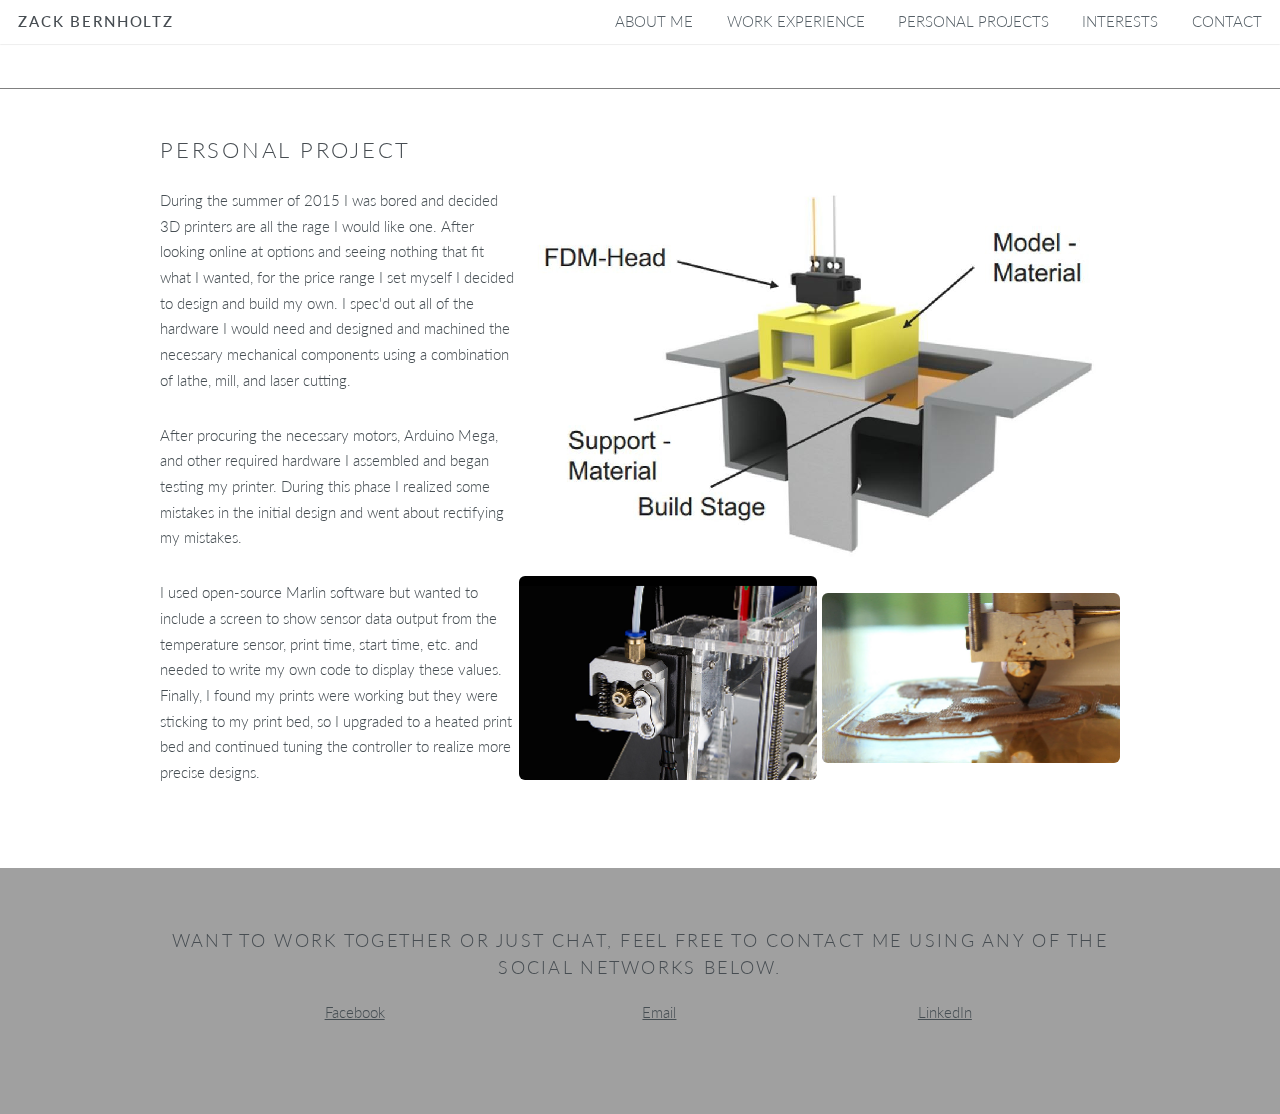
<file: 3d.html>
<!DOCTYPE HTML>
<html>
<head>
	<title>Zack Bernholtz</title>
	<meta http-equiv="content-type" content="text/html; charset=utf-8" />
	<meta name="description" content="" />
	<meta name="keywords" content="" />
	<!--[if lte IE 8]><script src="js/html5shiv.js"></script><![endif]-->
	<script src="js/jquery.min.js"></script>
	<script src="js/skel.min.js"></script>
	<script src="js/skel-layers.min.js"></script>
	<script src="js/init.js"></script>
	<script>
		(function(i,s,o,g,r,a,m){i['GoogleAnalyticsObject']=r;i[r]=i[r]||function(){
			(i[r].q=i[r].q||[]).push(arguments)},i[r].l=1*new Date();a=s.createElement(o),
			m=s.getElementsByTagName(o)[0];a.async=1;a.src=g;m.parentNode.insertBefore(a,m)
		})(window,document,'script','//www.google-analytics.com/analytics.js','ga');

		ga('create', 'UA-71802439-1', 'auto');
		ga('send', 'pageview');

	</script>
	<meta charset="UTF-8">

	<noscript>
		<link rel="stylesheet" href="css/style.css" />
		<link rel="stylesheet" href="css/style-xlarge.css" />
  <link rel="stylesheet" href="css/font-awesome.css">
	</noscript>
</head>
<body id="top">

	<!-- Header -->
	<header id="header" class="skel-layers-fixed">
		<a href="http://www.zackbernholtz.com"><h1>Zack Bernholtz</h1></a>
		<nav id="topmenu">
			<ul>
				<!--Fix Links -->
				<li><a href="http://www.zackbernholtz.com/index.html#aboutme">ABOUT ME</a></li>
				<li><a href="http://www.zackbernholtz.com/index.html#coop">WORK EXPERIENCE</a></li>
				<li><a href="http://www.zackbernholtz.com/index.html#projects">PERSONAL PROJECTS</a></li>
				<li><a href="http://www.zackbernholtz.com/index.html#FindMe">INTERESTS</a></li>
				<li><a href="http://www.zackbernholtz.com/index.html#contactme">CONTACT</a></li>
			</ul>
		</nav>
	</header>
	<!--Section--><hr color="#7DF9FF">
	<div id="coop" class="container">
		<a name="coop"></a>

		<h2>PERSONAL PROJECT</h2>

			<TABLE>
			<TR>
				<TD style="vertical-align:top">
					During the summer of 2015 I was bored and decided 3D printers are all the rage I would like one. After looking online at options and seeing nothing that fit what I wanted, for the price range I set myself I decided to design and build my own. I spec'd out all of the hardware I would need and designed and machined the necessary mechanical components using a combination of lathe, mill, and laser cutting. <p></p> After procuring the necessary motors, Arduino Mega, and other required hardware I assembled and began testing my printer. During this phase I realized some mistakes in the initial design and went about rectifying my mistakes. <p></p> I used open-source Marlin software but wanted to include a screen to show sensor data output from the temperature sensor, print time, start time, etc. and needed to write my own code to display these values. Finally, I found my prints were working but they were sticking to my print bed, so I upgraded to a heated print bed and continued tuning the controller to realize more precise designs. 
				</TD>
				<TD style="padding-left:5px">
				<TABLE>
				<TR style="padding-bottom:5px">
					<TD colspan="2">
							<img src = "images/3d1.png">
					</TD>
					</TR>
					<TR style="padding-bottom:5px">
						<TD style="padding-right:5px">
								<img src = "images/3d3.png" class = "image fit">
						</TD>
						<TD style="vertical-align: middle">
								<img src = "images/3d2.png" class = "image fit">
						</TD>
					</TR>
				</TABLE>
				</TD>
			</TR>
			</TABLE>
			</div>
			</body>
			<!-- Footer -->
			<footer id="footer">
				<a name="contactme"></a>
				<div id="contactme" class="container">
				<h3 align="center">Want to work together or just chat, feel free to contact me using any of the social networks below.</h3>
			<table >
			<TR align="center">
			<td>		<a href="https://www.facebook.com/zack.bernholtz">Facebook
</a>
					<TD>	<a href="mailto:zack.bernholtz@gmail.com">Email</a> </TD>
						<td>	<a href="https://www.linkedin.com/in/zackbernholtz/">LinkedIn</a> </td>
						</TR>
						</table>
				</div>
				</footer>

</html>
</file>
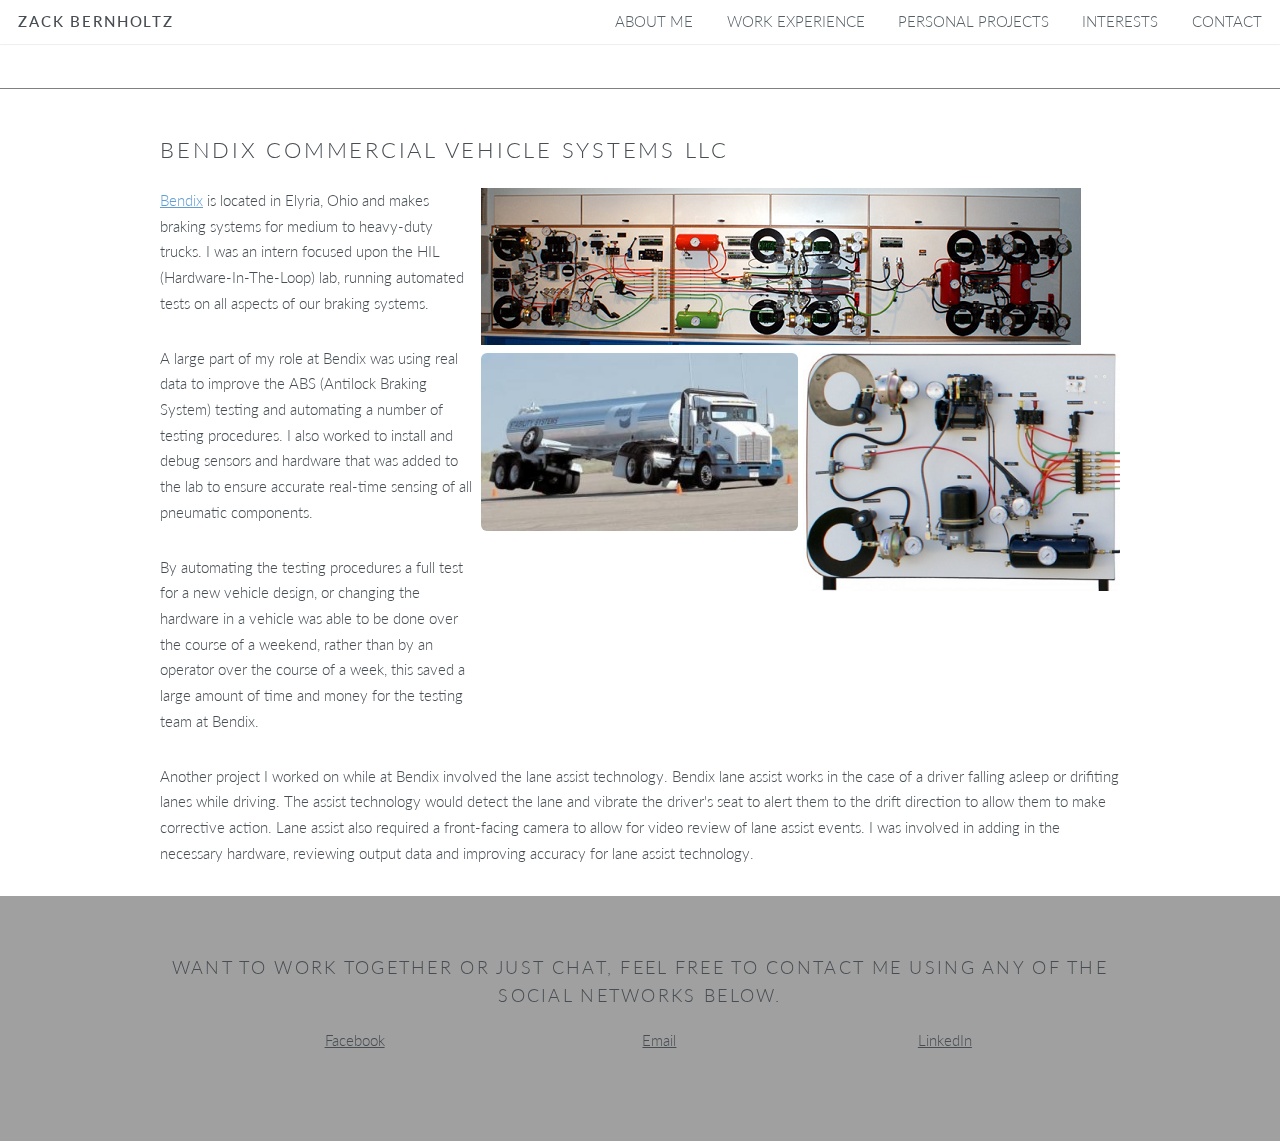
<file: bendix.html>
<!DOCTYPE HTML>
<html>
<head>
	<title>Zack Bernholtz</title>
	<meta http-equiv="content-type" content="text/html; charset=utf-8" />
	<meta name="description" content="" />
	<meta name="keywords" content="" />
	<!--[if lte IE 8]><script src="js/html5shiv.js"></script><![endif]-->
	<script src="js/jquery.min.js"></script>
	<script src="js/skel.min.js"></script>
	<script src="js/skel-layers.min.js"></script>
	<script src="js/init.js"></script>
	<script>
		(function(i,s,o,g,r,a,m){i['GoogleAnalyticsObject']=r;i[r]=i[r]||function(){
			(i[r].q=i[r].q||[]).push(arguments)},i[r].l=1*new Date();a=s.createElement(o),
			m=s.getElementsByTagName(o)[0];a.async=1;a.src=g;m.parentNode.insertBefore(a,m)
		})(window,document,'script','//www.google-analytics.com/analytics.js','ga');

		ga('create', 'UA-71802439-1', 'auto');
		ga('send', 'pageview');

	</script>
	<meta charset="UTF-8">

	<noscript>
		<link rel="stylesheet" href="css/style.css" />
		<link rel="stylesheet" href="css/style-xlarge.css" />
  <link rel="stylesheet" href="css/font-awesome.css">
	</noscript>
</head>
<body id="top">

	<!-- Header -->
	<header id="header" class="skel-layers-fixed">
		<a href="http://www.zackbernholtz.com"><h1>Zack Bernholtz</h1></a>
		<nav id="topmenu">
			<ul>
				<!--Fix Links -->
				<li><a href="http://www.zackbernholtz.com/index.html#aboutme">ABOUT ME</a></li>
				<li><a href="http://www.zackbernholtz.com/index.html#coop">WORK EXPERIENCE</a></li>
				<li><a href="http://www.zackbernholtz.com/index.html#projects">PERSONAL PROJECTS</a></li>
				<li><a href="http://www.zackbernholtz.com/index.html#FindMe">INTERESTS</a></li>
				<li><a href="http://www.zackbernholtz.com/index.html#contactme">CONTACT</a></li>
			</ul>
		</nav>
	</header>
	<!--Section--><hr color="#7DF9FF">
	<div id="coop" class="container">
		<a name="coop"></a>

		<h2>BENDIX COMMERCIAL VEHICLE SYSTEMS LLC</h2>

			<TABLE>
			<TR style="padding-bottom:5px">
				<TD style="vertical-align:top">
					<a href="http://www.bendix.com">Bendix</a> is located in Elyria, Ohio and makes braking systems for medium to heavy-duty trucks. I was an intern focused upon the HIL (Hardware-In-The-Loop) lab, running automated tests on all aspects of our braking systems. <p></p> A large part of my role at Bendix was using real data to improve the ABS (Antilock Braking System) testing and automating a number of testing procedures. I also worked to install and debug sensors and hardware that was added to the lab to ensure accurate real-time sensing of all pneumatic components.<p></p> By automating the testing procedures a full test for a new vehicle design, or changing the hardware in a vehicle was able to be done over the course of a weekend, rather than by an operator over the course of a week, this saved a large amount of time and money for the testing team at Bendix. <p></p>
				</TD>
				<TD style="padding-left:5px">
				<TABLE style="padding-bottom:5px">
					<TD colspan="2">
							<img src = "images/bendix1.png">
					</TD>
					<TR style="padding-bottom:5px">
						<TD style="padding-right:5px">
								<img src = "images/bendix3.png" class = "image fit">
						</TD>
						<TD style="vertical-align: middle">
								<img src = "images/bendix2.png" class = "image fit">
						</TD>
					</TR>
				</TABLE>
				</TD>
				<TR>
				<TD colspan="2"> Another project I worked on while at Bendix involved the lane assist technology. Bendix lane assist works in the case of a driver falling asleep or drifiting lanes while driving. The assist technology would detect the lane and vibrate the driver's seat to alert them to the drift direction to allow them to make corrective action. Lane assist also required a front-facing camera to allow for video review of lane assist events. I was involved in adding in the necessary hardware, reviewing output data and improving accuracy for lane assist technology.
				</TD>
				</TR>
			</TABLE>
			</div>
			</body>
			<!-- Footer -->
			<footer id="footer">
				<a name="contactme"></a>
				<div id="contactme" class="container">
				<h3 align="center">Want to work together or just chat, feel free to contact me using any of the social networks below.</h3>
			<table >
			<TR align="center">
			<td>		<a href="https://www.facebook.com/zack.bernholtz">Facebook
</a>
					<TD>	<a href="mailto:zack.bernholtz@gmail.com">Email</a> </TD>
						<td>	<a href="https://www.linkedin.com/in/zackbernholtz/">LinkedIn</a> </td>
						</TR>
						</table>
				</div>
				</footer>

</html>
</file>
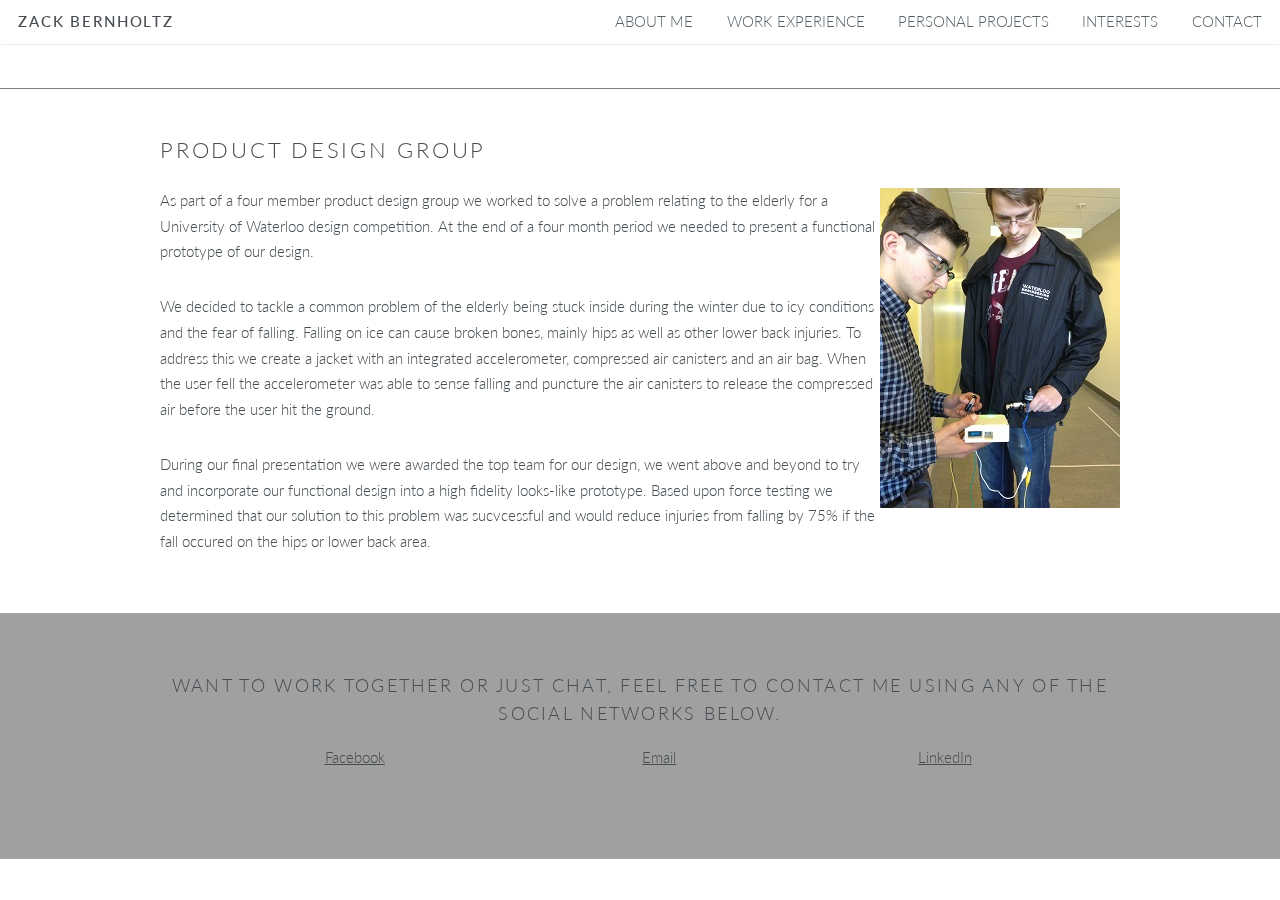
<file: crash.html>
<!DOCTYPE HTML>
<html>
<head>
	<title>Zack Bernholtz</title>
	<meta http-equiv="content-type" content="text/html; charset=utf-8" />
	<meta name="description" content="" />
	<meta name="keywords" content="" />
	<!--[if lte IE 8]><script src="js/html5shiv.js"></script><![endif]-->
	<script src="js/jquery.min.js"></script>
	<script src="js/skel.min.js"></script>
	<script src="js/skel-layers.min.js"></script>
	<script src="js/init.js"></script>
	<script>
		(function(i,s,o,g,r,a,m){i['GoogleAnalyticsObject']=r;i[r]=i[r]||function(){
			(i[r].q=i[r].q||[]).push(arguments)},i[r].l=1*new Date();a=s.createElement(o),
			m=s.getElementsByTagName(o)[0];a.async=1;a.src=g;m.parentNode.insertBefore(a,m)
		})(window,document,'script','//www.google-analytics.com/analytics.js','ga');

		ga('create', 'UA-71802439-1', 'auto');
		ga('send', 'pageview');

	</script>
	<meta charset="UTF-8">

	<noscript>
		<link rel="stylesheet" href="css/style.css" />
		<link rel="stylesheet" href="css/style-xlarge.css" />
  <link rel="stylesheet" href="css/font-awesome.css">
	</noscript>
</head>
<body id="top">

	<!-- Header -->
	<header id="header" class="skel-layers-fixed">
		<a href="http://www.zackbernholtz.com"><h1>Zack Bernholtz</h1></a>
		<nav id="topmenu">
			<ul>
				<!--Fix Links -->
				<li><a href="http://www.zackbernholtz.com/index.html#aboutme">ABOUT ME</a></li>
				<li><a href="http://www.zackbernholtz.com/index.html#coop">WORK EXPERIENCE</a></li>
				<li><a href="http://www.zackbernholtz.com/index.html#projects">PERSONAL PROJECTS</a></li>
				<li><a href="http://www.zackbernholtz.com/index.html#FindMe">INTERESTS</a></li>
				<li><a href="http://www.zackbernholtz.com/index.html#contactme">CONTACT</a></li>
			</ul>
		</nav>
	</header>
	<!--Section--><hr color="#7DF9FF">
	<div id="coop" class="container">
		<a name="coop"></a>

		<h2>PRODUCT DESIGN GROUP</h2>

			<TABLE>
			<TR>
				<TD style="vertical-align:top">
					As part of a four member product design group we worked to solve a problem relating to the elderly for a University of Waterloo design competition. At the end of a four month period we needed to present a functional prototype of our design. <p></p> We decided to tackle a common problem of the elderly being stuck inside during the winter due to icy conditions and the fear of falling. Falling on ice can cause broken bones, mainly hips as well as other lower back injuries. To address this we create a jacket with an integrated accelerometer, compressed air canisters and an air bag. When the user fell the accelerometer was able to sense falling and puncture the air canisters to release the compressed air before the user hit the ground. <p></p> During our final presentation we were awarded the top team for our design, we went above and beyond to try and incorporate our functional design into a high fidelity looks-like prototype. Based upon force testing we determined that our solution to this problem was sucvcessful and would reduce injuries from falling by 75% if the fall occured on the hips or lower back area. <p></p> 
				</TD>
				<TD>
				
							<img src = "images/crashcoat.jpg" >
											</TD>
			</TR>
			</TABLE>
			</div>
			</body>
			<!-- Footer -->
			<footer id="footer">
				<a name="contactme"></a>
				<div id="contactme" class="container">
				<h3 align="center">Want to work together or just chat, feel free to contact me using any of the social networks below.</h3>
			<table >
			<TR align="center">
			<td>		<a href="https://www.facebook.com/zack.bernholtz">Facebook
</a>
					<TD>	<a href="mailto:zack.bernholtz@gmail.com">Email</a> </TD>
						<td>	<a href="https://www.linkedin.com/in/zackbernholtz/">LinkedIn</a> </td>
						</TR>
						</table>
				</div>
				</footer>

</html>
</file>
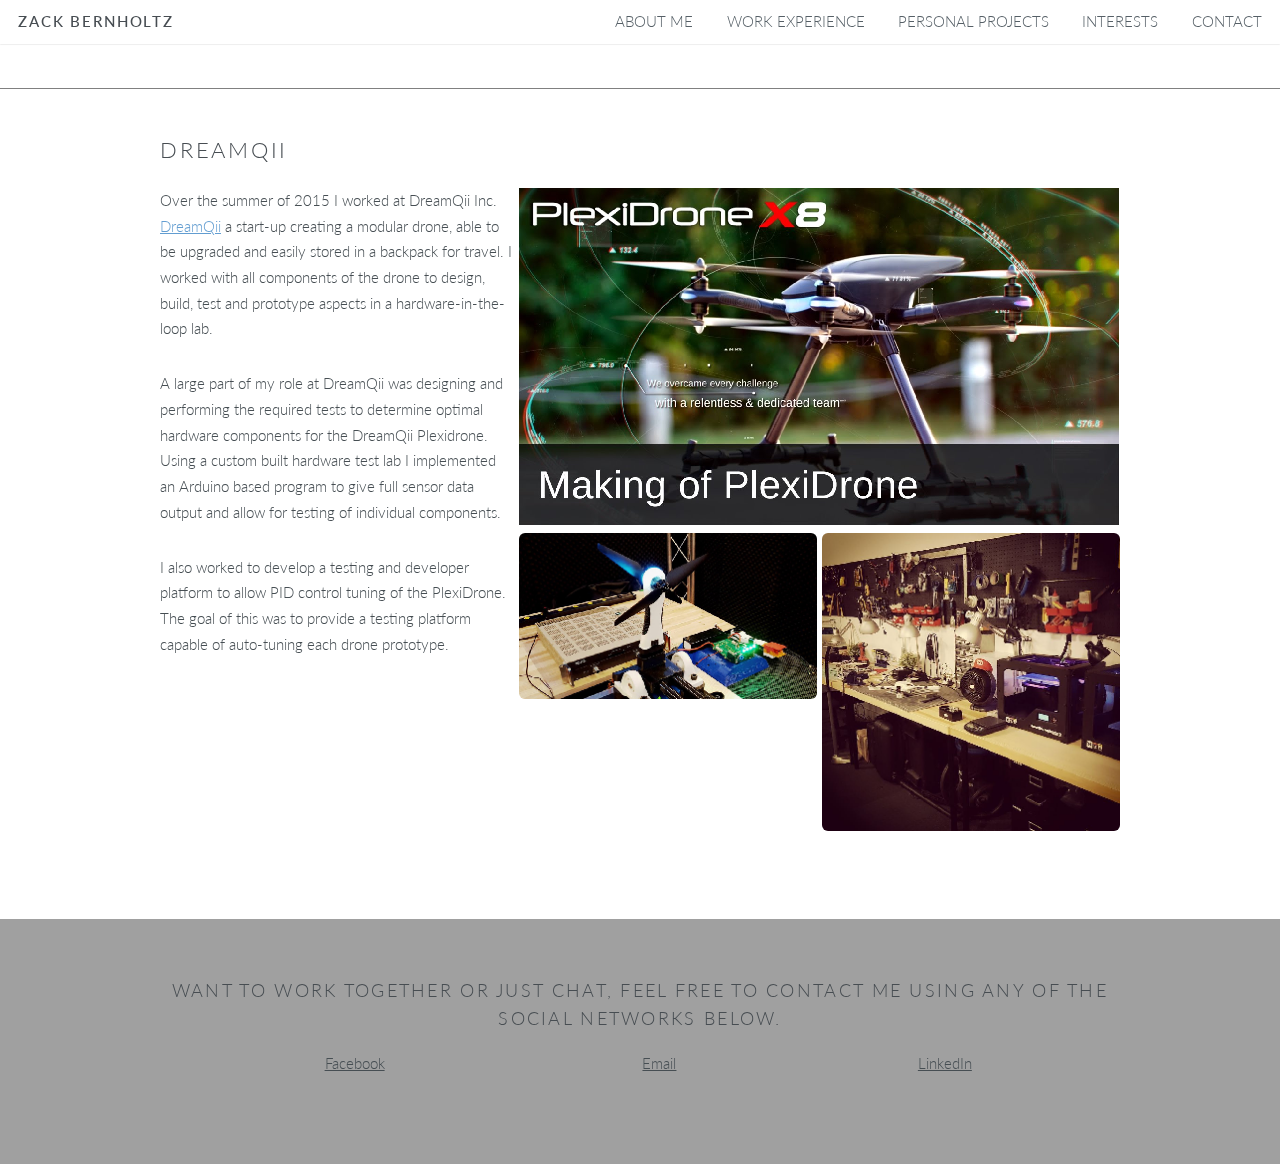
<file: dreamqii.html>
<!DOCTYPE HTML>
<html>
<head>
	<title>Zack Bernholtz</title>
	<meta http-equiv="content-type" content="text/html; charset=utf-8" />
	<meta name="description" content="" />
	<meta name="keywords" content="" />
	<!--[if lte IE 8]><script src="js/html5shiv.js"></script><![endif]-->
	<script src="js/jquery.min.js"></script>
	<script src="js/skel.min.js"></script>
	<script src="js/skel-layers.min.js"></script>
	<script src="js/init.js"></script>
	<script>
		(function(i,s,o,g,r,a,m){i['GoogleAnalyticsObject']=r;i[r]=i[r]||function(){
			(i[r].q=i[r].q||[]).push(arguments)},i[r].l=1*new Date();a=s.createElement(o),
			m=s.getElementsByTagName(o)[0];a.async=1;a.src=g;m.parentNode.insertBefore(a,m)
		})(window,document,'script','//www.google-analytics.com/analytics.js','ga');

		ga('create', 'UA-71802439-1', 'auto');
		ga('send', 'pageview');

	</script>
	<meta charset="UTF-8">

	<noscript>
		<link rel="stylesheet" href="css/style.css" />
		<link rel="stylesheet" href="css/style-xlarge.css" />
  <link rel="stylesheet" href="css/font-awesome.css">
	</noscript>
</head>
<body id="top">

	<!-- Header -->
	<header id="header" class="skel-layers-fixed">
		<a href="http://www.zackbernholtz.com"><h1>Zack Bernholtz</h1></a>
		<nav id="topmenu">
			<ul>
				<!--Fix Links -->
				<li><a href="http://www.zackbernholtz.com/index.html#aboutme">ABOUT ME</a></li>
				<li><a href="http://www.zackbernholtz.com/index.html#coop">WORK EXPERIENCE</a></li>
				<li><a href="http://www.zackbernholtz.com/index.html#projects">PERSONAL PROJECTS</a></li>
				<li><a href="http://www.zackbernholtz.com/index.html#FindMe">INTERESTS</a></li>
				<li><a href="http://www.zackbernholtz.com/index.html#contactme">CONTACT</a></li>
			</ul>
		</nav>
	</header>
	<!--Section--><hr color="#7DF9FF">
	<div id="coop" class="container">
		<a name="coop"></a>

		<h2>DREAMQII</h2>

			<TABLE>
			<TR style="padding-bottom:5px">
				<TD style="vertical-align:top">
					Over the summer of 2015 I worked at DreamQii Inc. <a href="http://www.dreammqii.com">DreamQii</a> a start-up creating a modular drone, able to be upgraded and easily stored in a backpack for travel. I worked with all components of the drone to design, build, test and prototype aspects in a hardware-in-the-loop lab. <p></p> A large part of my role at DreamQii was designing and performing the required tests to determine optimal hardware components for the DreamQii Plexidrone. Using a custom built hardware test lab I implemented an Arduino based program to give full sensor data output and allow for testing of individual components. <p></p> I also worked to develop a testing and developer platform to allow PID control tuning of the PlexiDrone. The goal of this was to provide a testing platform capable of auto-tuning each drone prototype. 
				</TD>
				<TD style="padding-left:5px">
				<TABLE style="padding-bottom:5px">
					<TD colspan="2">
							<img src = "images/dreamqii1.png">
					</TD>
					<TR style="padding-bottom:5px">
						<TD style="padding-right:5px">
								<img src = "images/dreamqii3.png" class = "image fit">
						</TD>
						<TD style="vertical-align: middle">
								<img src = "images/dreamqii2.png" class = "image fit">
						</TD>
					</TR>
				</TABLE>
				</TD>
			</TABLE>
			</div>
			</body>
			<!-- Footer -->
			<footer id="footer">
				<a name="contactme"></a>
				<div id="contactme" class="container">
				<h3 align="center">Want to work together or just chat, feel free to contact me using any of the social networks below.</h3>
			<table >
			<TR align="center">
			<td>		<a href="https://www.facebook.com/zack.bernholtz">Facebook
</a>
					<TD>	<a href="mailto:zack.bernholtz@gmail.com">Email</a> </TD>
						<td>	<a href="https://www.linkedin.com/in/zackbernholtz/">LinkedIn</a> </td>
						</TR>
						</table>
				</div>
				</footer>

</html>
</file>
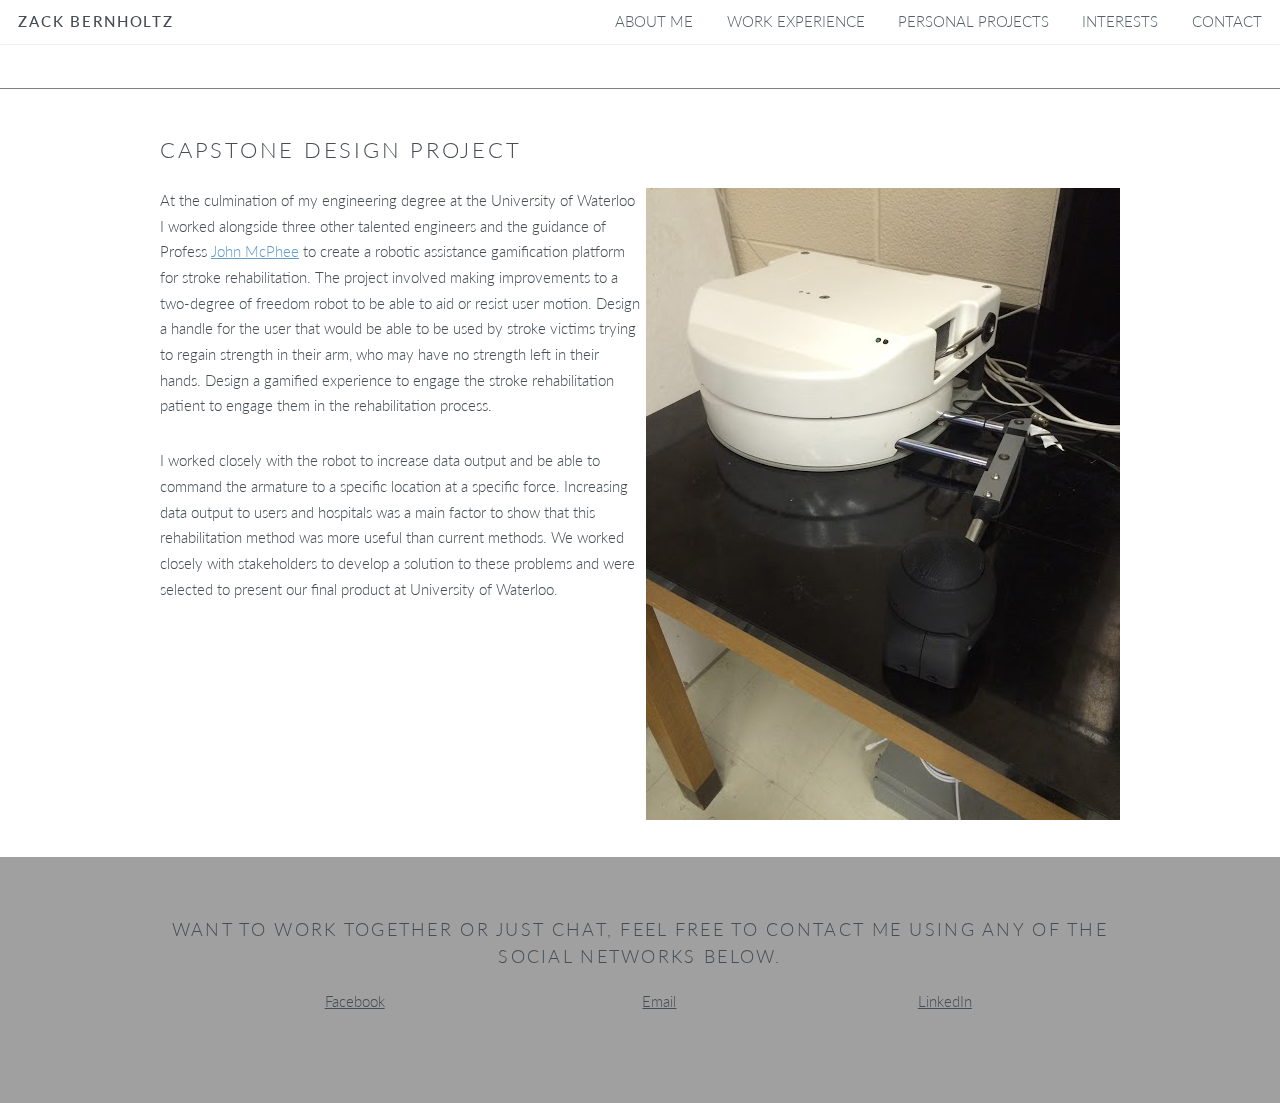
<file: fydp.html>
<!DOCTYPE HTML>
<html>
<head>
	<title>Zack Bernholtz</title>
	<meta http-equiv="content-type" content="text/html; charset=utf-8" />
	<meta name="description" content="" />
	<meta name="keywords" content="" />
	<!--[if lte IE 8]><script src="js/html5shiv.js"></script><![endif]-->
	<script src="js/jquery.min.js"></script>
	<script src="js/skel.min.js"></script>
	<script src="js/skel-layers.min.js"></script>
	<script src="js/init.js"></script>
	<script>
		(function(i,s,o,g,r,a,m){i['GoogleAnalyticsObject']=r;i[r]=i[r]||function(){
			(i[r].q=i[r].q||[]).push(arguments)},i[r].l=1*new Date();a=s.createElement(o),
			m=s.getElementsByTagName(o)[0];a.async=1;a.src=g;m.parentNode.insertBefore(a,m)
		})(window,document,'script','//www.google-analytics.com/analytics.js','ga');

		ga('create', 'UA-71802439-1', 'auto');
		ga('send', 'pageview');

	</script>
	<meta charset="UTF-8">

	<noscript>
		<link rel="stylesheet" href="css/style.css" />
		<link rel="stylesheet" href="css/style-xlarge.css" />
  <link rel="stylesheet" href="css/font-awesome.css">
	</noscript>
</head>
<body id="top">

<!-- Header -->
	<header id="header" class="skel-layers-fixed">
		<a href="http://www.zackbernholtz.com"><h1>Zack Bernholtz</h1></a>
		<nav id="topmenu">
			<ul>
				<!--Fix Links -->
				<li><a href="http://www.zackbernholtz.com/index.html#aboutme">ABOUT ME</a></li>
				<li><a href="http://www.zackbernholtz.com/index.html#coop">WORK EXPERIENCE</a></li>
				<li><a href="http://www.zackbernholtz.com/index.html#projects">PERSONAL PROJECTS</a></li>
				<li><a href="http://www.zackbernholtz.com/index.html#FindMe">INTERESTS</a></li>
				<li><a href="http://www.zackbernholtz.com/index.html#contactme">CONTACT</a></li>
			</ul>
		</nav>
	</header>
	<!--Section--><hr color="#7DF9FF">
	<div id="coop" class="container">
		<a name="coop"></a>

		<h2>CAPSTONE DESIGN PROJECT</h2>

			<TABLE>
			<TR tyle="padding-bottom:5px">
				<TD style="vertical-align:top">
					At the culmination of my engineering degree at the University of Waterloo I worked alongside three other talented engineers and the guidance of Profess <a href="https://uwaterloo.ca/systems-design-engineering/people-profiles/john-mcphee">John McPhee</a> to create a robotic assistance gamification platform for stroke rehabilitation. The project involved making improvements to a two-degree of freedom robot to be able to aid or resist user motion. Design a handle for the user that would be able to be used by stroke victims trying to regain strength in their arm, who may have no strength left in their hands. Design a gamified experience to engage the stroke rehabilitation patient to engage them in the rehabilitation process. <p></p> I worked closely with the robot to increase data output and be able to command the armature to a specific location at a specific force. Increasing data output to users and hospitals was a main factor to show that this rehabilitation method was more useful than current methods. We worked closely with stakeholders to develop a solution to these problems and were selected to present our final product at University of Waterloo. 
					</TD>
				<TD style="padding-left:5px" colspan="2">
								<img src = "images/fydp2.png">
							

</TD>
			</TR>
			
			</TABLE>
			</div>
			</body>
		<!-- Footer -->
			<footer id="footer">
				<a name="contactme"></a>
				<div id="contactme" class="container">
				<h3 align="center">Want to work together or just chat, feel free to contact me using any of the social networks below.</h3>
			<table >
			<TR align="center">
			<td>		<a href="https://www.facebook.com/zack.bernholtz">Facebook
</a>
					<TD>	<a href="mailto:zack.bernholtz@gmail.com">Email</a> </TD>
						<td>	<a href="https://www.linkedin.com/in/zackbernholtz/">LinkedIn</a> </td>
						</TR>
						</table>
				</div>
				</footer>

</html>
</file>
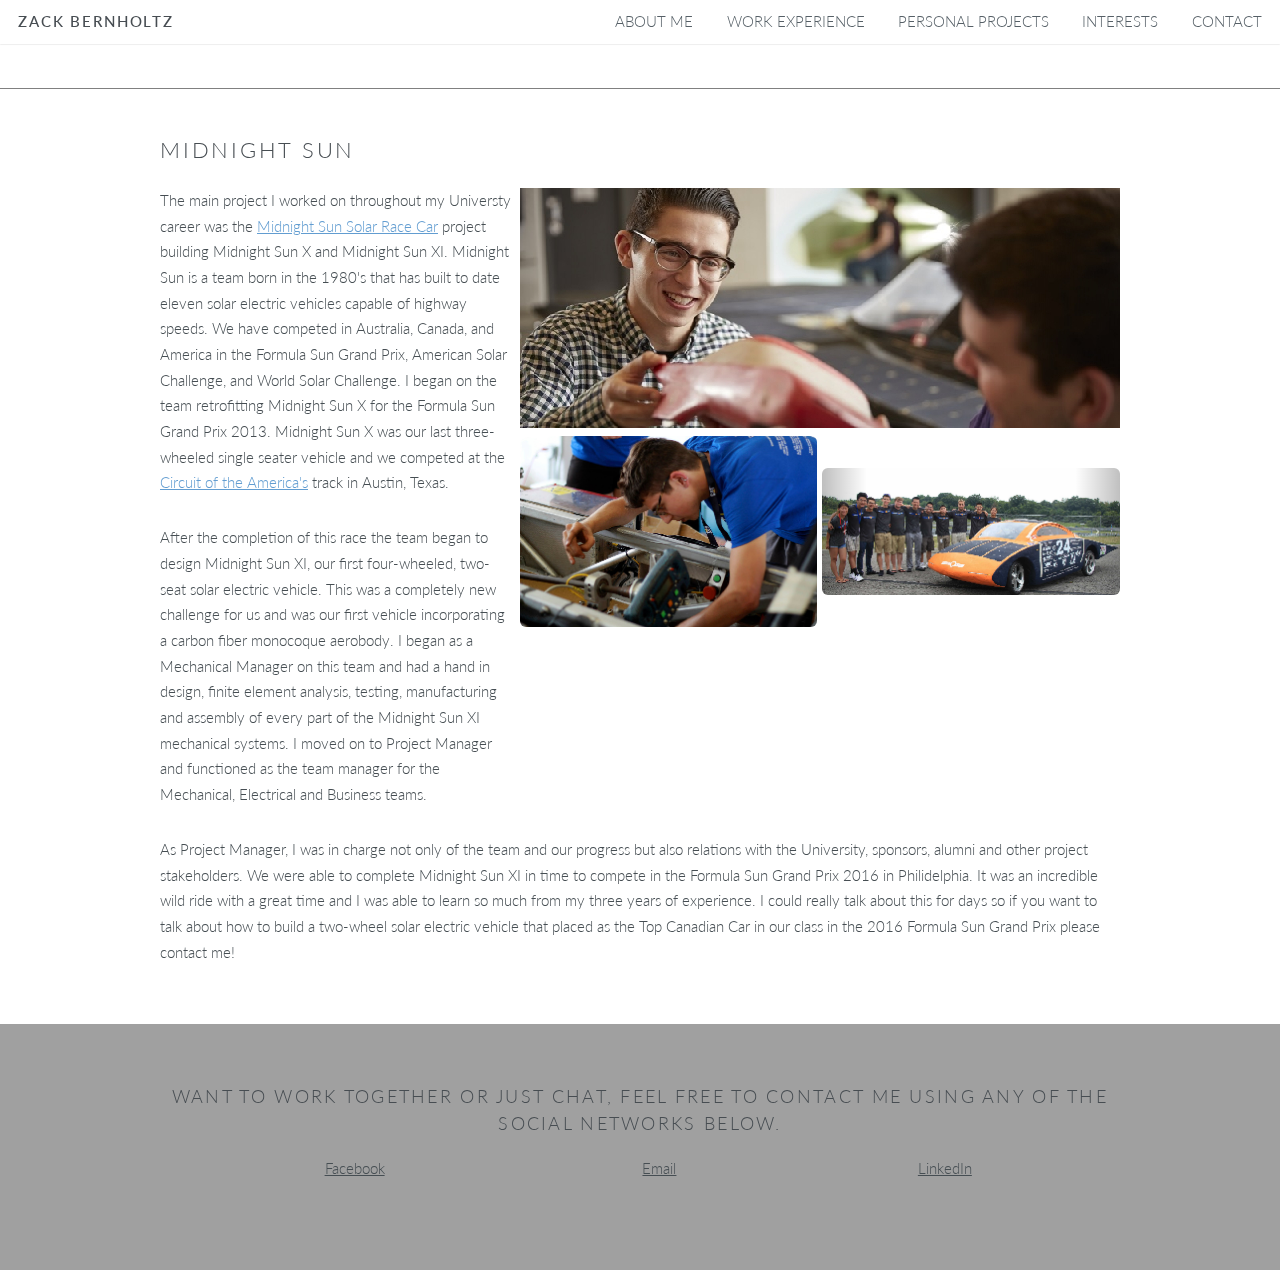
<file: midsun.html>
<!DOCTYPE HTML>
<html>
<head>
	<title>Zack Bernholtz</title>
	<meta http-equiv="content-type" content="text/html; charset=utf-8" />
	<meta name="description" content="" />
	<meta name="keywords" content="" />
	<!--[if lte IE 8]><script src="js/html5shiv.js"></script><![endif]-->
	<script src="js/jquery.min.js"></script>
	<script src="js/skel.min.js"></script>
	<script src="js/skel-layers.min.js"></script>
	<script src="js/init.js"></script>
	<script>
		(function(i,s,o,g,r,a,m){i['GoogleAnalyticsObject']=r;i[r]=i[r]||function(){
			(i[r].q=i[r].q||[]).push(arguments)},i[r].l=1*new Date();a=s.createElement(o),
			m=s.getElementsByTagName(o)[0];a.async=1;a.src=g;m.parentNode.insertBefore(a,m)
		})(window,document,'script','//www.google-analytics.com/analytics.js','ga');

		ga('create', 'UA-71802439-1', 'auto');
		ga('send', 'pageview');

	</script>
	<meta charset="UTF-8">

	<noscript>
		<link rel="stylesheet" href="css/style.css" />
		<link rel="stylesheet" href="css/style-xlarge.css" />
  <link rel="stylesheet" href="css/font-awesome.css">
	</noscript>
</head>
<body id="top">

	<!-- Header -->
	<header id="header" class="skel-layers-fixed">
		<a href="http://www.zackbernholtz.com"><h1>Zack Bernholtz</h1></a>
		<nav id="topmenu">
			<ul>
				<!--Fix Links -->
				<li><a href="http://www.zackbernholtz.com/index.html#aboutme">ABOUT ME</a></li>
				<li><a href="http://www.zackbernholtz.com/index.html#coop">WORK EXPERIENCE</a></li>
				<li><a href="http://www.zackbernholtz.com/index.html#projects">PERSONAL PROJECTS</a></li>
				<li><a href="http://www.zackbernholtz.com/index.html#FindMe">INTERESTS</a></li>
				<li><a href="http://www.zackbernholtz.com/index.html#contactme">CONTACT</a></li>
			</ul>
		</nav>
	</header>
	<!--Section--><hr color="#7DF9FF">
	<div id="coop" class="container">
		<a name="coop"></a>

		<h2>MIDNIGHT SUN</h2>

			<TABLE>
			<TR>
				<TD style="vertical-align:top">
					The main project I worked on throughout my Universty career was the <a href="www.uwmidsun.com">Midnight Sun Solar Race Car</a> project building Midnight Sun X and Midnight Sun XI. Midnight Sun is a team born in the 1980's that has built to date eleven solar electric vehicles capable of highway speeds. We have competed in Australia, Canada, and America in the Formula Sun Grand Prix, American Solar Challenge, and World Solar Challenge. I began on the team retrofitting Midnight Sun X for the Formula Sun Grand Prix 2013. Midnight Sun X was our last three-wheeled single seater vehicle and we competed at the <a href="www.circuitoftheamericas.com/">Circuit of the America's</a> track in Austin, Texas. <p></p> After the completion of this race the team began to design Midnight Sun XI, our first four-wheeled, two-seat solar electric vehicle. This was a completely new challenge for us and was our first vehicle incorporating a carbon fiber monocoque aerobody. I began as a Mechanical Manager on this team and had a hand in design, finite element analysis, testing, manufacturing and assembly of every part of the Midnight Sun XI mechanical systems. I moved on to Project Manager and functioned as the team manager for the Mechanical, Electrical and Business teams. <p></p> 
				</TD>
				<TD style="padding-left:5px">
				<TABLE style="padding-bottom:5px">
					<TD colspan="2">
							<img src = "images/midsun1.png">
					</TD>
					<TR style="padding-bottom:5px">
						<TD style="padding-right:5px">
								<img src = "images/midsun2.png" class = "image fit">
						</TD>
						<TD style="vertical-align: middle">
								<img src = "images/midsun3.png" class = "image fit">
						</TD>
					</TR>
				</TABLE>
				</TD>
			</TR>
			<tr>
			<td colspan="2">
					As Project Manager, I was in charge not only of the team and our progress but also relations with the University, sponsors, alumni and other project stakeholders. We were able to complete Midnight Sun XI in time to compete in the Formula Sun Grand Prix 2016 in Philidelphia. It was an incredible wild ride with a great time and I was able to learn so much from my three years of experience. I could really talk about this for days so if you want to talk about how to build a two-wheel solar electric vehicle that placed as the Top Canadian Car in our class in  the 2016 Formula Sun Grand Prix please contact me! <p></p>
			</td>
			</TABLE>
			</div>
			</body>
			<!-- Footer -->
			<footer id="footer">
				<a name="contactme"></a>
				<div id="contactme" class="container">
				<h3 align="center">Want to work together or just chat, feel free to contact me using any of the social networks below.</h3>
			<table >
			<TR align="center">
			<td>		<a href="https://www.facebook.com/zack.bernholtz">Facebook
</a>
					<TD>	<a href="mailto:zack.bernholtz@gmail.com">Email</a> </TD>
						<td>	<a href="https://www.linkedin.com/in/zackbernholtz/">LinkedIn</a> </td>
						</TR>
						</table>
				</div>
				</footer>

</html>
</file>
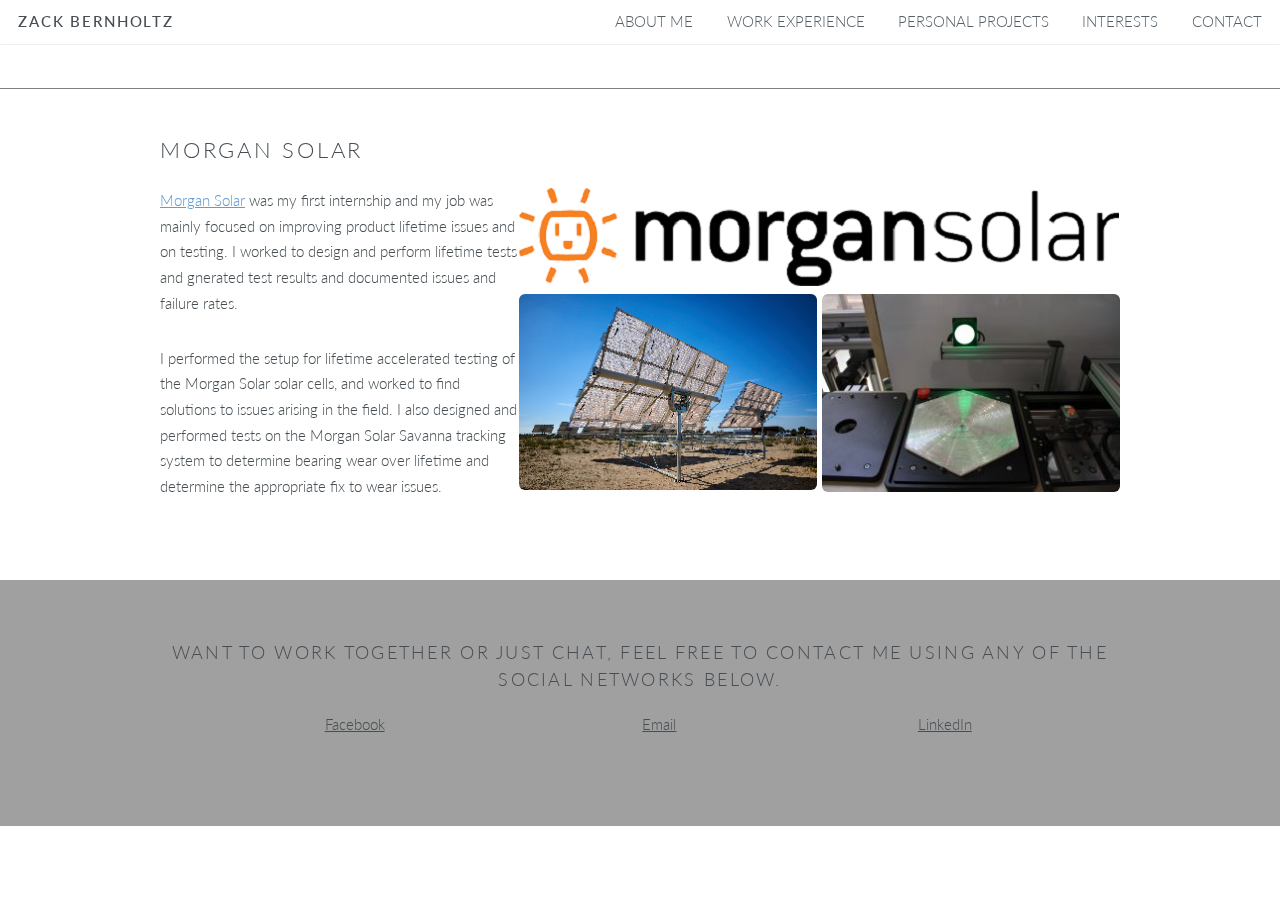
<file: morgan.html>
<!DOCTYPE HTML>
<html>
<head>
	<title>Zack Bernholtz</title>
	<meta http-equiv="content-type" content="text/html; charset=utf-8" />
	<meta name="description" content="" />
	<meta name="keywords" content="" />
	<!--[if lte IE 8]><script src="js/html5shiv.js"></script><![endif]-->
	<script src="js/jquery.min.js"></script>
	<script src="js/skel.min.js"></script>
	<script src="js/skel-layers.min.js"></script>
	<script src="js/init.js"></script>
	<script>
		(function(i,s,o,g,r,a,m){i['GoogleAnalyticsObject']=r;i[r]=i[r]||function(){
			(i[r].q=i[r].q||[]).push(arguments)},i[r].l=1*new Date();a=s.createElement(o),
			m=s.getElementsByTagName(o)[0];a.async=1;a.src=g;m.parentNode.insertBefore(a,m)
		})(window,document,'script','//www.google-analytics.com/analytics.js','ga');

		ga('create', 'UA-71802439-1', 'auto');
		ga('send', 'pageview');

	</script>
	<meta charset="UTF-8">

	<noscript>
		<link rel="stylesheet" href="css/style.css" />
		<link rel="stylesheet" href="css/style-xlarge.css" />
  <link rel="stylesheet" href="css/font-awesome.css">
	</noscript>
</head>
<body id="top">

	<!-- Header -->
	<header id="header" class="skel-layers-fixed">
		<a href="http://www.zackbernholtz.com"><h1>Zack Bernholtz</h1></a>
		<nav id="topmenu">
			<ul>
				<!--Fix Links -->
				<li><a href="http://www.zackbernholtz.com/index.html#aboutme">ABOUT ME</a></li>
				<li><a href="http://www.zackbernholtz.com/index.html#coop">WORK EXPERIENCE</a></li>
				<li><a href="http://www.zackbernholtz.com/index.html#projects">PERSONAL PROJECTS</a></li>
				<li><a href="http://www.zackbernholtz.com/index.html#FindMe">INTERESTS</a></li>
				<li><a href="http://www.zackbernholtz.com/index.html#contactme">CONTACT</a></li>
			</ul>
		</nav>
	</header>
	<!--Section--><hr color="#7DF9FF">
	<div id="coop" class="container">
		<a name="coop"></a>

		<h2>MORGAN SOLAR</h2>

			<TABLE>
			<TR style="padding-bottom:5px">
				<TD style="vertical-align:top">
					<a href="http://www.morgansolar.com">Morgan Solar</a> was my first internship and my job was mainly focused on improving product lifetime issues and on testing. I worked to design and perform lifetime tests and gnerated test results and documented issues and failure rates. <p></p> I performed the setup for lifetime accelerated testing of the Morgan Solar solar cells, and worked to find solutions to issues arising in the field. I also designed and performed tests on the Morgan Solar Savanna tracking system to determine bearing wear over lifetime and determine the appropriate fix to wear issues.<p></p> 
				</TD>
				<TD>
				<TABLE style="padding-bottom:5px">
					<TD colspan="2">
							<img src = "images/morgan1.png">
					</TD>
					<TR style="padding-bottom:5px">
						<TD style="padding-right:5px">
							
								<img src = "images/morgan3.png" class="image fit">
							
						</TD>
						<TD style="vertical-align: middle">
								<img src = "images/morgan2.png" class = "image fit">
						</TD>
					</TR>
				</TABLE>
				</TD>
				</TD>
			</TABLE>
			</div>
			</body>
			<!-- Footer -->
			<footer id="footer">
				<a name="contactme"></a>
				<div id="contactme" class="container">
				<h3 align="center">Want to work together or just chat, feel free to contact me using any of the social networks below.</h3>
			<table >
			<TR align="center">
			<td>		<a href="https://www.facebook.com/zack.bernholtz">Facebook
</a>
					<TD>	<a href="mailto:zack.bernholtz@gmail.com">Email</a> </TD>
						<td>	<a href="https://www.linkedin.com/in/zackbernholtz/">LinkedIn</a> </td>
						</TR>
						</table>
				</div>
				</footer>

</html>
</file>
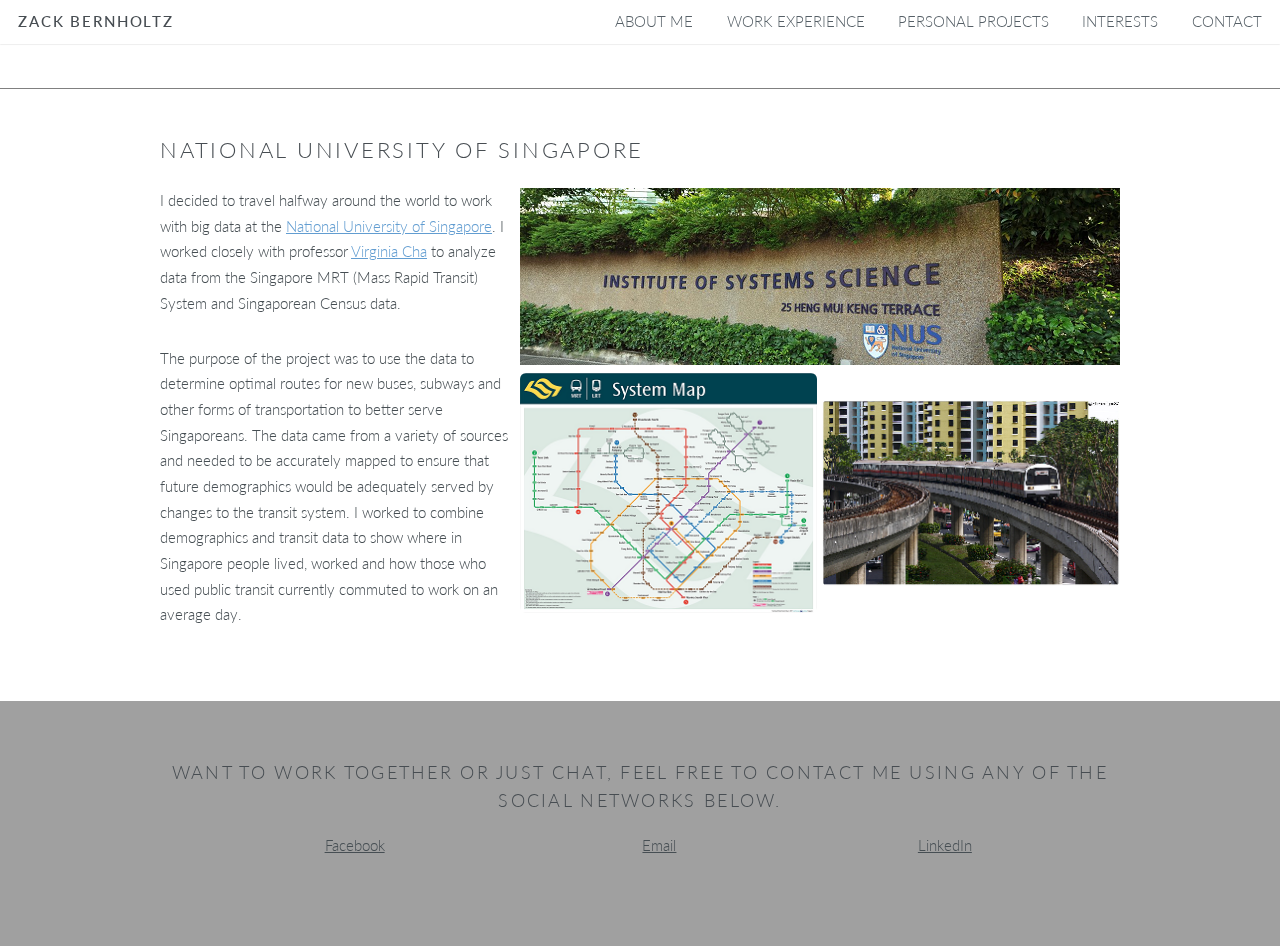
<file: nus.html>
<!DOCTYPE HTML>
<html>
<head>
	<title>Zack Bernholtz</title>
	<meta http-equiv="content-type" content="text/html; charset=utf-8" />
	<meta name="description" content="" />
	<meta name="keywords" content="" />
	<!--[if lte IE 8]><script src="js/html5shiv.js"></script><![endif]-->
	<script src="js/jquery.min.js"></script>
	<script src="js/skel.min.js"></script>
	<script src="js/skel-layers.min.js"></script>
	<script src="js/init.js"></script>
	<script>
		(function(i,s,o,g,r,a,m){i['GoogleAnalyticsObject']=r;i[r]=i[r]||function(){
			(i[r].q=i[r].q||[]).push(arguments)},i[r].l=1*new Date();a=s.createElement(o),
			m=s.getElementsByTagName(o)[0];a.async=1;a.src=g;m.parentNode.insertBefore(a,m)
		})(window,document,'script','//www.google-analytics.com/analytics.js','ga');

		ga('create', 'UA-71802439-1', 'auto');
		ga('send', 'pageview');

	</script>
	<meta charset="UTF-8">

	<noscript>
		<link rel="stylesheet" href="css/style.css" />
		<link rel="stylesheet" href="css/style-xlarge.css" />
  <link rel="stylesheet" href="css/font-awesome.css">
	</noscript>
</head>
<body id="top">

	<!-- Header -->
	<header id="header" class="skel-layers-fixed">
		<a href="http://www.zackbernholtz.com"><h1>Zack Bernholtz</h1></a>
		<nav id="topmenu">
			<ul>
				<!--Fix Links -->
				<li><a href="http://www.zackbernholtz.com/index.html#aboutme">ABOUT ME</a></li>
				<li><a href="http://www.zackbernholtz.com/index.html#coop">WORK EXPERIENCE</a></li>
				<li><a href="http://www.zackbernholtz.com/index.html#projects">PERSONAL PROJECTS</a></li>
				<li><a href="http://www.zackbernholtz.com/index.html#FindMe">INTERESTS</a></li>
				<li><a href="http://www.zackbernholtz.com/index.html#contactme">CONTACT</a></li>
			</ul>
		</nav>
	</header>
	<!--Section--><hr color="#7DF9FF">
	<div id="coop" class="container">
		<a name="coop"></a>

		<h2>NATIONAL UNIVERSITY OF SINGAPORE</h2>

			<TABLE>
			<TR style="padding-bottom:5px">
				<TD style="vertical-align:top">
					I decided to travel halfway around the world to work with big data at the <a href="http://www.nus.edu.sg">National University of Singapore</a>. I worked closely with professor <a href="https://www.insead.edu/faculty-research/faculty/virginia-cha">Virginia Cha</a> to analyze data from the Singapore MRT (Mass Rapid Transit) System and Singaporean Census data. <p></p> The purpose of the project was to use the data to determine optimal routes for new buses, subways and other forms of transportation to better serve Singaporeans. The data came from a variety of sources and needed to be accurately mapped to ensure that future demographics would be adequately served by changes to the transit system. I worked to combine demographics and transit data to show where in Singapore people lived, worked and how those who used public transit currently commuted to work on an average day.<p></p> 
				</TD>
				<TD style="padding-left:5px">
				<TABLE style="padding-bottom:5px">
					<TD colspan="2">
							<img src = "images/nus1.png">
					</TD>
					<TR style="padding-bottom:5px">
						<TD style="padding-right:5px">
								<img src = "images/nus3.png" class = "image fit">
						</TD>
						<TD style="vertical-align: middle">
								<img src = "images/nus2.png" class = "image fit">
						</TD>
					</TR>
				</TABLE>
				</TD>
			</TABLE>
			</div>
			</body>
			<!-- Footer -->
			<footer id="footer">
				<a name="contactme"></a>
				<div id="contactme" class="container">
				<h3 align="center">Want to work together or just chat, feel free to contact me using any of the social networks below.</h3>
			<table >
			<TR align="center">
			<td>		<a href="https://www.facebook.com/zack.bernholtz">Facebook
</a>
					<TD>	<a href="mailto:zack.bernholtz@gmail.com">Email</a> </TD>
						<td>	<a href="https://www.linkedin.com/in/zackbernholtz/">LinkedIn</a> </td>
						</TR>
						</table>
				</div>
				</footer>

</html>
</file>
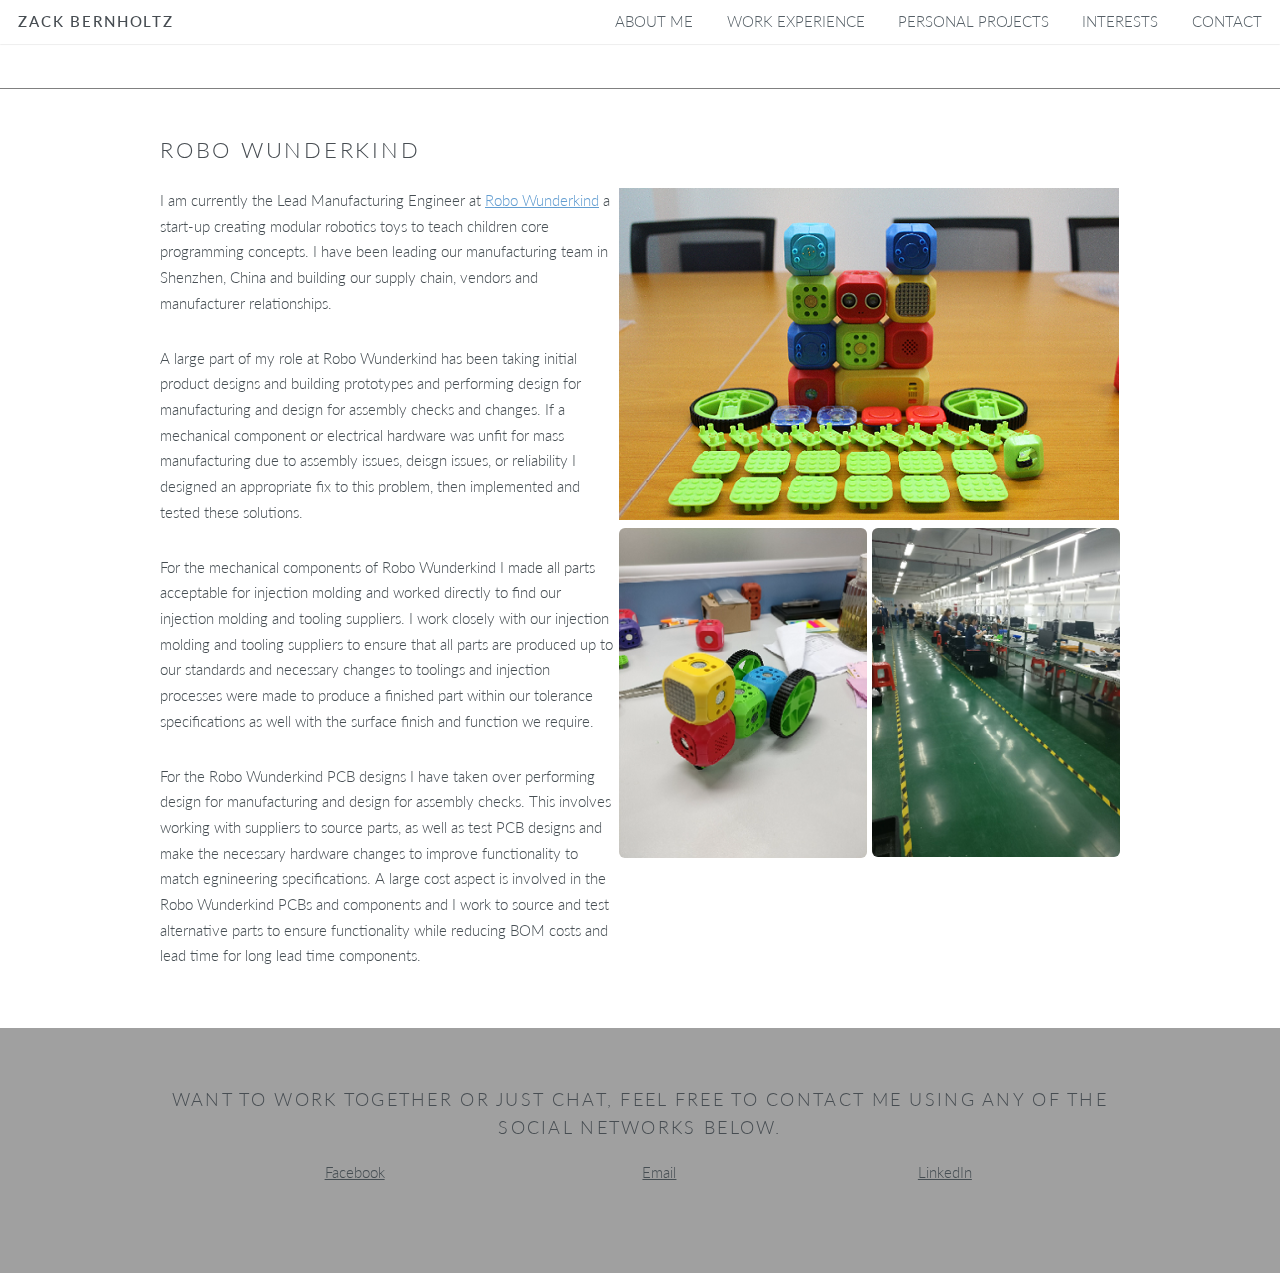
<file: robo.html>
<!DOCTYPE HTML>
<html>
<head>
	<title>Zack Bernholtz</title>
	<meta http-equiv="content-type" content="text/html; charset=utf-8" />
	<meta name="description" content="" />
	<meta name="keywords" content="" />
	<!--[if lte IE 8]><script src="js/html5shiv.js"></script><![endif]-->
	<script src="js/jquery.min.js"></script>
	<script src="js/skel.min.js"></script>
	<script src="js/skel-layers.min.js"></script>
	<script src="js/init.js"></script>
	<script>
		(function(i,s,o,g,r,a,m){i['GoogleAnalyticsObject']=r;i[r]=i[r]||function(){
			(i[r].q=i[r].q||[]).push(arguments)},i[r].l=1*new Date();a=s.createElement(o),
			m=s.getElementsByTagName(o)[0];a.async=1;a.src=g;m.parentNode.insertBefore(a,m)
		})(window,document,'script','//www.google-analytics.com/analytics.js','ga');

		ga('create', 'UA-71802439-1', 'auto');
		ga('send', 'pageview');

	</script>
	<meta charset="UTF-8">

	<noscript>
		<link rel="stylesheet" href="css/style.css" />
		<link rel="stylesheet" href="css/style-xlarge.css" />
  <link rel="stylesheet" href="css/font-awesome.css">
	</noscript>
</head>
<body id="top">

<!-- Header -->
	<header id="header" class="skel-layers-fixed">
		<a href="http://www.zackbernholtz.com"><h1>Zack Bernholtz</h1></a>
		<nav id="topmenu">
			<ul>
				<!--Fix Links -->
				<li><a href="http://www.zackbernholtz.com/index.html#aboutme">ABOUT ME</a></li>
				<li><a href="http://www.zackbernholtz.com/index.html#coop">WORK EXPERIENCE</a></li>
				<li><a href="http://www.zackbernholtz.com/index.html#projects">PERSONAL PROJECTS</a></li>
				<li><a href="http://www.zackbernholtz.com/index.html#FindMe">INTERESTS</a></li>
				<li><a href="http://www.zackbernholtz.com/index.html#contactme">CONTACT</a></li>
			</ul>
		</nav>
	</header>
	<!--Section--><hr color="#7DF9FF">
	<div id="coop" class="container">
		<a name="coop"></a>

		<h2>ROBO WUNDERKIND</h2>

			<TABLE>
			<TR style="padding-bottom:5px">
				<TD style="vertical-align:top" colspan="2">
					I am currently the Lead Manufacturing Engineer at <a href="http://www.robowunderkind.com">Robo Wunderkind</a> a start-up creating modular robotics toys to teach children core programming concepts. I have been leading our manufacturing team in Shenzhen, China and building our supply chain, vendors and manufacturer relationships. <p></p> A large part of my role at Robo Wunderkind has been taking initial product designs and building prototypes and performing design for manufacturing and design for assembly checks and changes. If a mechanical component or electrical hardware was unfit for mass manufacturing due to assembly issues, deisgn issues, or reliability I designed an appropriate fix to this problem, then implemented and tested these solutions. <p></p> For the mechanical components of Robo Wunderkind I made all parts acceptable for injection molding and worked directly to find our injection molding and tooling suppliers. I work closely with our injection molding and tooling suppliers to ensure that all parts are produced up to our standards and necessary changes to toolings and injection processes were made to produce a finished part within our tolerance specifications as well with the surface finish and function we require. <p></p>  For the Robo Wunderkind PCB designs I have taken over performing design for manufacturing and design for assembly checks. This involves working with suppliers to source parts, as well as test PCB designs and make the necessary hardware changes to improve functionality to match egnineering specifications. A large cost aspect is involved in the Robo Wunderkind PCBs and components and I work to source and test alternative parts to ensure functionality while reducing BOM costs and lead time for long lead time components. <p></p>
				</TD>
				<TD style="padding-left:5px">
				<TABLE style="padding-bottom:5px">
					<TD colspan="2">
							<img src = "images/robo1.png">
					</TD>
					<TR style="padding-bottom:5px">
						<TD style="padding-right:5px">
							
								<img src = "images/robo3.png" class="image fit">
							
						</TD>
						<TD style="vertical-align: middle">
								<img src = "images/robo2.png" class = "image fit">
						</TD>
					</TR>
				</TABLE>
				</TD>
			</TR>
			
			</TABLE>
			</div>
			</body>
			<!-- Footer -->
			<footer id="footer">
				<a name="contactme"></a>
				<div id="contactme" class="container">
				<h3 align="center">Want to work together or just chat, feel free to contact me using any of the social networks below.</h3>
			<table >
			<TR align="center">
			<td>		<a href="https://www.facebook.com/zack.bernholtz">Facebook
</a>
					<TD>	<a href="mailto:zack.bernholtz@gmail.com">Email</a> </TD>
						<td>	<a href="https://www.linkedin.com/in/zackbernholtz/">LinkedIn</a> </td>
						</TR>
						</table>
				</div>
				</footer>

</html>
</file>
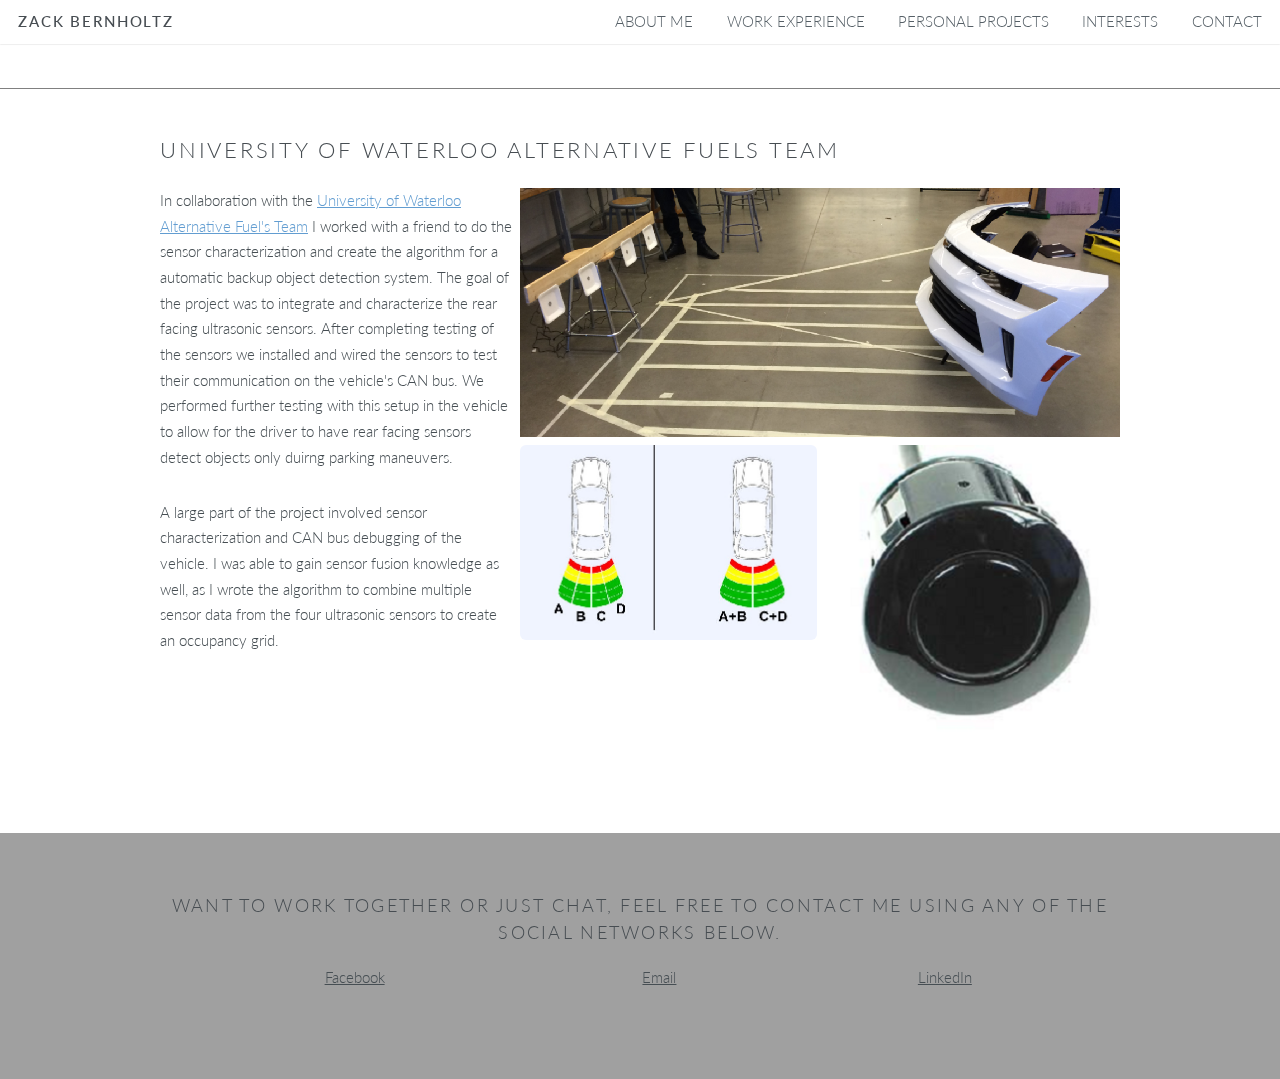
<file: sensor.html>
<!DOCTYPE HTML>
<html>
<head>
	<title>Zack Bernholtz</title>
	<meta http-equiv="content-type" content="text/html; charset=utf-8" />
	<meta name="description" content="" />
	<meta name="keywords" content="" />
	<!--[if lte IE 8]><script src="js/html5shiv.js"></script><![endif]-->
	<script src="js/jquery.min.js"></script>
	<script src="js/skel.min.js"></script>
	<script src="js/skel-layers.min.js"></script>
	<script src="js/init.js"></script>
	<script>
		(function(i,s,o,g,r,a,m){i['GoogleAnalyticsObject']=r;i[r]=i[r]||function(){
			(i[r].q=i[r].q||[]).push(arguments)},i[r].l=1*new Date();a=s.createElement(o),
			m=s.getElementsByTagName(o)[0];a.async=1;a.src=g;m.parentNode.insertBefore(a,m)
		})(window,document,'script','//www.google-analytics.com/analytics.js','ga');

		ga('create', 'UA-71802439-1', 'auto');
		ga('send', 'pageview');

	</script>
	<meta charset="UTF-8">

	<noscript>
		<link rel="stylesheet" href="css/style.css" />
		<link rel="stylesheet" href="css/style-xlarge.css" />
  <link rel="stylesheet" href="css/font-awesome.css">
	</noscript>
</head>
<body id="top">

<!-- Header -->
	<header id="header" class="skel-layers-fixed">
		<a href="http://www.zackbernholtz.com"><h1>Zack Bernholtz</h1></a>
		<nav id="topmenu">
			<ul>
				<!--Fix Links -->
				<li><a href="http://www.zackbernholtz.com/index.html#aboutme">ABOUT ME</a></li>
				<li><a href="http://www.zackbernholtz.com/index.html#coop">WORK EXPERIENCE</a></li>
				<li><a href="http://www.zackbernholtz.com/index.html#projects">PERSONAL PROJECTS</a></li>
				<li><a href="http://www.zackbernholtz.com/index.html#FindMe">INTERESTS</a></li>
				<li><a href="http://www.zackbernholtz.com/index.html#contactme">CONTACT</a></li>
			</ul>
		</nav>
	</header>
	<!--Section--><hr color="#7DF9FF">
	<div id="coop" class="container">
		<a name="coop"></a>

		<h2>UNIVERSITY OF WATERLOO ALTERNATIVE FUELS TEAM</h2>

			<TABLE>
			<TR>
				<TD style="vertical-align:top">
					In collaboration with the <a href="www.uwaft.com">University of Waterloo Alternative Fuel's Team</a> I worked with a friend to do the sensor characterization and create the algorithm for a automatic backup object detection system. The goal of the project was to integrate and characterize the rear facing ultrasonic sensors. After completing testing of the sensors we installed and wired the sensors to test their communication on the vehicle's CAN bus. We performed further testing with this setup in the vehicle to allow for the driver to have rear facing sensors detect objects only duirng parking maneuvers. <p></p> A large part of the project involved sensor characterization and CAN bus debugging of the vehicle. I was able to gain sensor fusion knowledge as well, as I wrote the algorithm to combine multiple sensor data from the four ultrasonic sensors to create an occupancy grid. <p></p>
				</TD>
				<TD style="padding-left:5px">
				<TABLE>
				<TR style="padding-bottom:5px">
					<TD colspan="2">
							<img src = "images/sensor1.png">
					</TD>
					</TR>
					<TR style="padding-bottom:5px">
						<TD style="padding-right:5px">
								<img src = "images/sensor3.png" class = "image fit">
						</TD>
						<TD style="vertical-align: middle">
								<img src = "images/sensor2.png" class = "image fit">
						</TD>
					</TR>
				</TABLE>
				</TD>
			</TR>
			</TABLE>
			</div>
			</body>
		<!-- Footer -->
			<footer id="footer">
				<a name="contactme"></a>
				<div id="contactme" class="container">
				<h3 align="center">Want to work together or just chat, feel free to contact me using any of the social networks below.</h3>
			<table >
			<TR align="center">
			<td>		<a href="https://www.facebook.com/zack.bernholtz">Facebook
</a>
					<TD>	<a href="mailto:zack.bernholtz@gmail.com">Email</a> </TD>
						<td>	<a href="https://www.linkedin.com/in/zackbernholtz/">LinkedIn</a> </td>
						</TR>
						</table>
				</div>
				</footer>

</html>
</file>
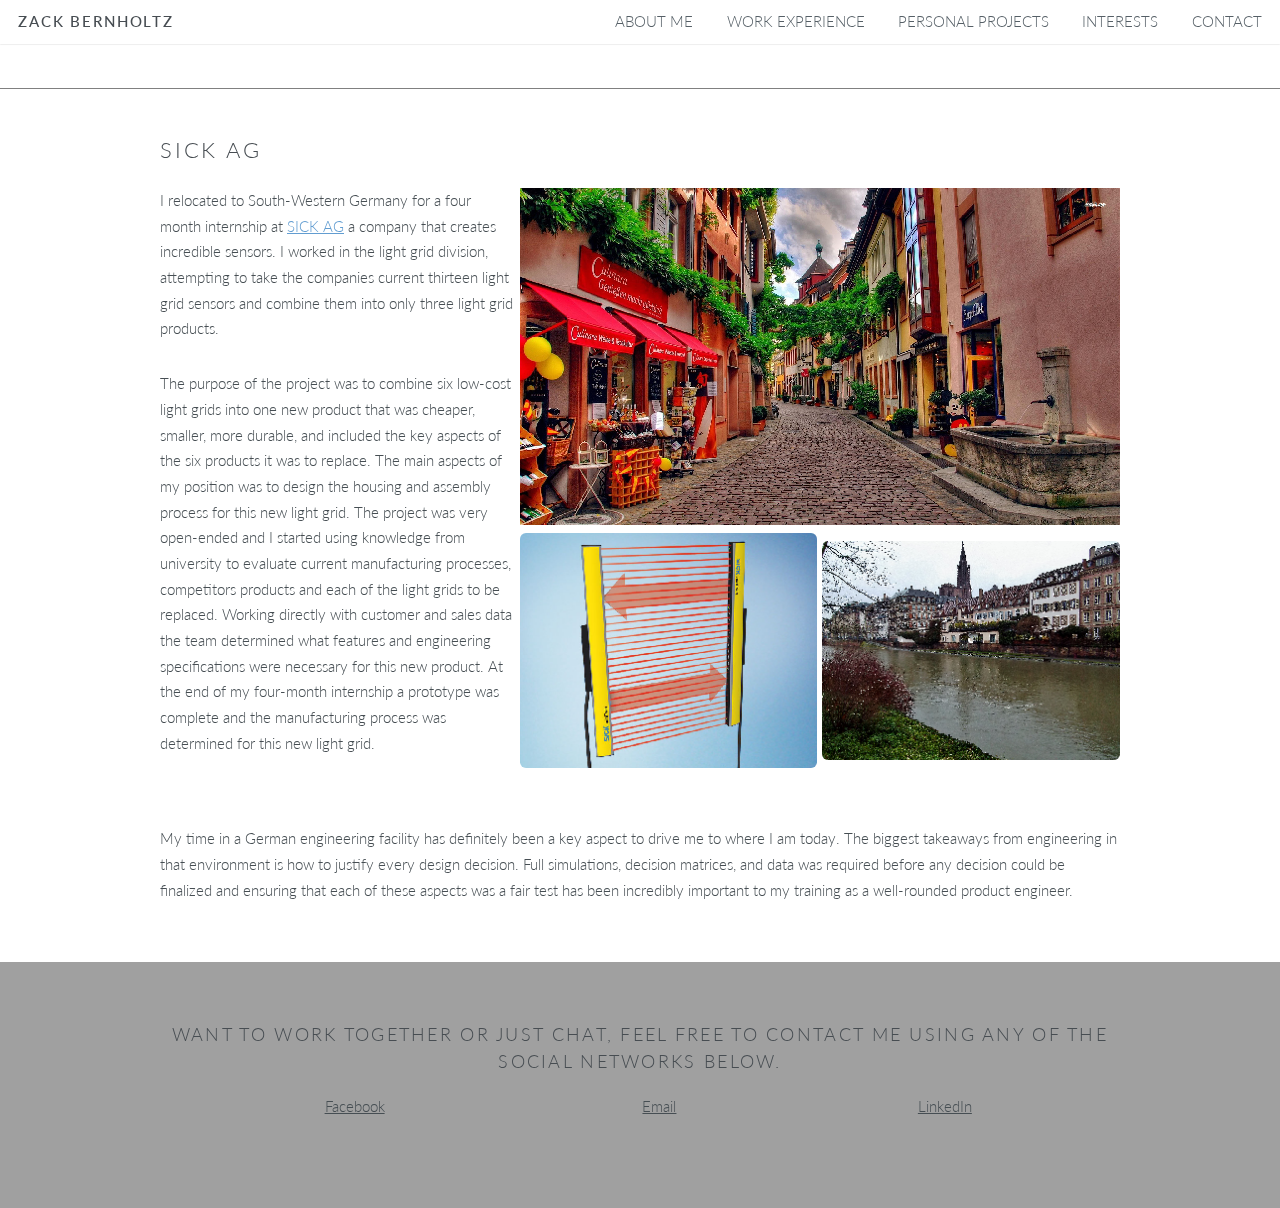
<file: sick.html>
<!DOCTYPE HTML>
<html>
<head>
	<title>Zack Bernholtz</title>
	<meta http-equiv="content-type" content="text/html; charset=utf-8" />
	<meta name="description" content="" />
	<meta name="keywords" content="" />
	<!--[if lte IE 8]><script src="js/html5shiv.js"></script><![endif]-->
	<script src="js/jquery.min.js"></script>
	<script src="js/skel.min.js"></script>
	<script src="js/skel-layers.min.js"></script>
	<script src="js/init.js"></script>
	<script>
		(function(i,s,o,g,r,a,m){i['GoogleAnalyticsObject']=r;i[r]=i[r]||function(){
			(i[r].q=i[r].q||[]).push(arguments)},i[r].l=1*new Date();a=s.createElement(o),
			m=s.getElementsByTagName(o)[0];a.async=1;a.src=g;m.parentNode.insertBefore(a,m)
		})(window,document,'script','//www.google-analytics.com/analytics.js','ga');

		ga('create', 'UA-71802439-1', 'auto');
		ga('send', 'pageview');

	</script>
	<meta charset="UTF-8">

	<noscript>
		<link rel="stylesheet" href="css/style.css" />
		<link rel="stylesheet" href="css/style-xlarge.css" />
  <link rel="stylesheet" href="css/font-awesome.css">
	</noscript>
</head>
<body id="top">

	<!-- Header -->
	<header id="header" class="skel-layers-fixed">
		<a href="http://www.zackbernholtz.com"><h1>Zack Bernholtz</h1></a>
		<nav id="topmenu">
			<ul>
				<!--Fix Links -->
				<li><a href="http://www.zackbernholtz.com/index.html#aboutme">ABOUT ME</a></li>
				<li><a href="http://www.zackbernholtz.com/index.html#coop">WORK EXPERIENCE</a></li>
				<li><a href="http://www.zackbernholtz.com/index.html#projects">PERSONAL PROJECTS</a></li>
				<li><a href="http://www.zackbernholtz.com/index.html#FindMe">INTERESTS</a></li>
				<li><a href="http://www.zackbernholtz.com/index.html#contactme">CONTACT</a></li>
			</ul>
		</nav>
	</header>
	<!--Section--><hr color="#7DF9FF">
	<div id="coop" class="container">
		<a name="coop"></a>

		<h2>SICK AG</h2>

			<TABLE>
			<TR style="padding-bottom:5px">
				<TD style="vertical-align:top">
					I relocated to South-Western Germany for a four month internship at <a href="http://www.sick.com/us/en">SICK AG</a> a company that creates incredible sensors. I worked in the light grid division, attempting to take the companies current thirteen light grid sensors and combine them into only three light grid products. <p></p> The purpose of the project was to combine six low-cost light grids into one new product that was cheaper, smaller, more durable, and included the key aspects of the six products it was to replace. The main aspects of my position was to design the housing and assembly process for this new light grid. The project was very open-ended and I started using knowledge from university to evaluate current manufacturing processes, competitors products and each of the light grids to be replaced. Working directly with customer and sales data the team determined what features and engineering specifications were necessary for this new product. At the end of my four-month internship a prototype was complete and the manufacturing process was determined for this new light grid.<p></p> 
				</TD>
				<TD style="padding-left:5px">
				<TABLE>
				<TR style="padding-bottom:5px">
					<TD colspan="2">
							<img src = "images/sick1.png">
					</TD>
					</TR>
					<TR style="padding-bottom:5px">
						<TD style="padding-right:5px">
								<img src = "images/sick3.png" class = "image fit">
						</TD>
						<TD style="vertical-align: middle">
								<img src = "images/sick2.png" class = "image fit">
						</TD>
					</TR>
				</TABLE>
				</TD>
				</TR>
				<TR>
			<TD style = "vertical-align:top" colspan="2">
			My time in a German engineering facility has definitely been a key aspect to drive me to where I am today. The biggest takeaways from engineering in that environment is how to justify every design decision. Full simulations, decision matrices, and data was required before any decision could be finalized and ensuring that each of these aspects was a fair test has been incredibly important to my training as a well-rounded product engineer. <p></p>
			</TD>
			</TR>
			</TABLE>
			</div>
			</body>
			<!-- Footer -->
			<footer id="footer">
				<a name="contactme"></a>
				<div id="contactme" class="container">
				<h3 align="center">Want to work together or just chat, feel free to contact me using any of the social networks below.</h3>
			<table >
			<TR align="center">
			<td>		<a href="https://www.facebook.com/zack.bernholtz">Facebook
</a>
					<TD>	<a href="mailto:zack.bernholtz@gmail.com">Email</a> </TD>
						<td>	<a href="https://www.linkedin.com/in/zackbernholtz/">LinkedIn</a> </td>
						</TR>
						</table>
				</div>
				</footer>

</html>
</file>
<file: css/style-xlarge.css>
/* Basic */

	body, input, select, textarea {
		font-size: 12pt;
	}

/* Banner */

	#banner {
		padding: 9em 0;
	}
</file>
<file: css/style.css>
@charset "UTF-8";
@import url(font-awesome.css);
@import url("http://fonts.googleapis.com/css?family=Lato:400,700");

/* Basic */

	body {
		background: #ffffff;
	}

	body, input, select, textarea {
		color: #464e53;
		font-family: "Lato", Helvetica, sans-serif;
		font-size: 14pt;
		font-weight: 300;
		line-height: 1.75em;
	}

	a {
		color: #629DD1;
		text-decoration: underline;
	}

		a:hover {
			color: #0033cc;
			text-decoration: none;
		}

	strong, b {
		color: #474d52;
		font-weight: 500;
	}

	em, i {
		font-style: italic;
	}

	p {
		margin: 0 0 2em 0;
	}

	h1, h2, h3, h4, h5, h6 {
		color: #474d52;
		font-weight: 300;
		line-height: 1em;
		margin: 0 0 1em 0;
		text-transform: uppercase;
		letter-spacing: 0.125em;
	}

		h1 a, h2 a, h3 a, h4 a, h5 a, h6 a {
			color: inherit;
			text-decoration: none;
		}

	h2 {
		font-size: 1.5em;
		line-height: 1.5em;
	}

	h3 {
		font-size: 1.25em;
		line-height: 1.5em;
	}

	h4 {
		font-size: 1em;
		line-height: 1.5em;
	}

	h5 {
		font-size: 0.9em;
		line-height: 1.5em;
	}

	h6 {
		font-size: 0.7em;
		line-height: 1.5em;
	}

	sub {
		font-size: 0.8em;
		position: relative;
		top: 0.5em;
	}

	sup {
		font-size: 0.8em;
		position: relative;
		top: -0.5em;
	}

	hr {
		border: 0;
		border-bottom: solid 1px #808080;
		margin: 3em 0;
		background: #808080
	}

		hr.major {
			margin: 2em 0 5em 0;
		}

	blockquote {
		border-left: solid 4px #808080;
		font-style: italic;
		margin: 0 0 2em 0;
		padding: 0.5em 0 0.5em 2em;
	}

	code {
		background: #808080;
		border-radius: 6px;
		border: solid 1px #808080;
		font-family: "Courier New", monospace;
		font-size: 0.9em;
		margin: 0 0.25em;
		padding: 0.25em 0.65em;
	}

	pre {
		-webkit-overflow-scrolling: touch;
		font-family: "Courier New", monospace;
		font-size: 0.9em;
		margin: 0 0 2em 0;
		overflow-x: auto;
	}

		pre code {
			display: block;
			line-height: 1.75em;
			padding: 1em 1.5em;
		}

	.align-left {
		text-align: left;
	}

	.align-center {
		text-align: center;
	}

	.align-right {
		text-align: right;
	}

/* Section/Article */

	section.special, article.special {
		text-align: center;
	}

	header p {
		color: #a6a6a6;
		position: relative;
		margin: 0 0 1.5em 0;
	}

	header h2 + p {
		font-size: 1.25em;
		margin-top: -1em;
		line-height: 1.5em;
	}

	header h3 + p {
		font-size: 1.1em;
		margin-top: -0.85em;
		line-height: 1.5em;
	}

	header h4 + p,
	header h5 + p,
	header h6 + p {
		font-size: 0.9em;
		margin-top: -0.75em;
		line-height: 1.5em;
	}

	header.major {
		text-align: center;
		margin: 0 0 4em 0;
	}

		header.major h2 {
			font-size: 2em;
		}

		header.major h2 + p {
			font-size: 1.5em;
			margin: -1em 0 2em 0;
		}

/* Form */

	form {
		margin: 0 0 2em 0;
	}

	label {
		color: #474d52;
		display: block;
		font-size: 0.9em;
		font-weight: 500;
		margin: 0 0 1em 0;
	}

	input[type="text"],
	input[type="password"],
	input[type="email"],
	select,
	textarea {
		-moz-appearance: none;
		-webkit-appearance: none;
		-o-appearance: none;
		-ms-appearance: none;
		appearance: none;
		background: #808080;
		border-radius: 6px;
		border: none;
		border: solid 1px #808080;
		color: inherit;
		display: block;
		outline: 0;
		padding: 0 1em;
		text-decoration: none;
		width: 100%;
	}

		input[type="text"]:invalid,
		input[type="password"]:invalid,
		input[type="email"]:invalid,
		select:invalid,
		textarea:invalid {
			box-shadow: none;
		}

		input[type="text"]:focus,
		input[type="password"]:focus,
		input[type="email"]:focus,
		select:focus,
		textarea:focus {
			border-color: #629DD1;
			box-shadow: 0 0 0 1px #629DD1;
		}

	.select-wrapper {
		text-decoration: none;
		display: block;
		position: relative;
	}

		.select-wrapper:before {
			content: "";
			-moz-osx-font-smoothing: grayscale;
			-webkit-font-smoothing: antialiased;
			font-family: FontAwesome;
			font-style: normal;
			font-weight: normal;
			text-transform: none !important;
		}

		.select-wrapper:before {
			color: #808080;
			display: block;
			height: 2.75em;
			line-height: 2.75em;
			pointer-events: none;
			position: absolute;
			right: 0;
			text-align: center;
			top: 0;
			width: 2.75em;
		}

		.select-wrapper select::-ms-expand {
			display: none;
		}

	input[type="text"],
	input[type="password"],
	input[type="email"],
	select {
		height: 2.75em;
	}

	textarea {
		padding: 0.75em 1em;
	}

	input[type="checkbox"],
	input[type="radio"] {
		-moz-appearance: none;
		-webkit-appearance: none;
		-o-appearance: none;
		-ms-appearance: none;
		appearance: none;
		display: block;
		float: left;
		margin-right: -2em;
		opacity: 0;
		width: 1em;
		z-index: -1;
	}

		input[type="checkbox"] + label,
		input[type="radio"] + label {
			text-decoration: none;
			color: #555f66;
			cursor: pointer;
			display: inline-block;
			font-size: 1em;
			font-weight: 300;
			padding-left: 2.4em;
			padding-right: 0.75em;
			position: relative;
		}

			input[type="checkbox"] + label:before,
			input[type="radio"] + label:before {
				-moz-osx-font-smoothing: grayscale;
				-webkit-font-smoothing: antialiased;
				font-family: FontAwesome;
				font-style: normal;
				font-weight: normal;
				text-transform: none !important;
			}

			input[type="checkbox"] + label:before,
			input[type="radio"] + label:before {
				background: #808080;
				border-radius: 6px;
				border: solid 1px #808080;
				content: '';
				display: inline-block;
				height: 1.65em;
				left: 0;
				line-height: 1.58125em;
				position: absolute;
				text-align: center;
				top: 0;
				width: 1.65em;
			}

		input[type="checkbox"]:checked + label:before,
		input[type="radio"]:checked + label:before {
			background: #192024;
			border-color: #192024;
			color: #ffffff;
			content: '\f00c';
		}

		input[type="checkbox"]:focus + label:before,
		input[type="radio"]:focus + label:before {
			border-color: #629DD1;
			box-shadow: 0 0 0 1px #629DD1;
		}

	input[type="checkbox"] + label:before {
		border-radius: 6px;
	}

	input[type="radio"] + label:before {
		border-radius: 100%;
	}

	::-webkit-input-placeholder {
		color: #a6a6a6 !important;
		opacity: 1.0;
	}

	:-moz-placeholder {
		color: #a6a6a6 !important;
		opacity: 1.0;
	}

	::-moz-placeholder {
		color: #a6a6a6 !important;
		opacity: 1.0;
	}

	:-ms-input-placeholder {
		color: #a6a6a6 !important;
		opacity: 1.0;
	}

	.formerize-placeholder {
		color: #a6a6a6 !important;
		opacity: 1.0;
	}

/* Box */

	.box {
		border-radius: 6px;
		border: solid 1px #808080;
		margin-bottom: 2em;
		padding: 3em 2em;
	}

		.box > :last-child,
		.box > :last-child > :last-child,
		.box > :last-child > :last-child > :last-child {
			margin-bottom: 0;
		}

		.box.alt {
			border: 0;
			border-radius: 0;
			padding: 0;
		}

/* Icon */

	.icon {
		text-decoration: none;
		border-bottom: none;
		position: relative;
	}

		.icon:before {
			-moz-osx-font-smoothing: grayscale;
			-webkit-font-smoothing: antialiased;
			font-family: FontAwesome;
			font-style: normal;
			font-weight: normal;
			text-transform: none !important;
		}

		.icon > .label {
			display: none;
		}

		.icon.major {
			display: inline-block;
			margin: 0 0 1.25em 0;
			color: #ffffff;
			background: #629DD1;
			width: 3em;
			height: 3em;
			font-size: 2em;
			text-align: center;
			line-height: 3em;
			border-radius: 100%;
			box-shadow: 0 0 0 10px #fff, 0 0 0 11px #808080;
		}

/* Image */

	.image {
		border-radius: 6px;
		border: 0;
		display: inline-block;
		position: relative;
	}

		.image img {
			border-radius: 6px;
			display: block;
		}

		.image.left {
			float: left;
			padding: 0 1.5em 1em 0;
			top: 0.25em;
		}

		.image.right {
			float: right;
			padding: 0 0 1em 1.5em;
			top: 0.25em;
		}

		.image.fit {
			display: block;
			margin: 0 0 2em 0;
			width: 100%;
		}

			.image.fit img {
				display: block;
				width: 100%;
			}

/*Image Wrapper*/

.imageWrapper {
    position: relative;
    width: 300px;
    height: 300px;
}
.imageWrapper img {
    display: inline;
    width: 300px;
    height: 300px;
}
.imageWrapper .cornerLink {
    opacity: 0;
    position: absolute;
    display: inline;
    bottom: 140px;
    left: 0px;
    right: 0px;
    padding: 2px 2px 2px 2px;
    color: #ffffff;
    background: #000000;
    text-decoration: none;
    text-align: center;
    -webkit-transition: opacity 500ms;
    -moz-transition: opacity 500ms;
    -o-transition: opacity 500ms;
    transition: opacity 500ms;
    
}
.imageWrapper:hover .cornerLink {
    opacity: 0.8;
}

.imageWrapper b {
	color: #aaaaaa;
}

/* List */

	ol {
		list-style: decimal;
		margin: 0 0 2em 0;
		padding-left: 1.25em;
	}

		ol li {
			padding-left: 0.25em;
		}

	ul {
		list-style: disc;
		margin: 0 0 2em 0;
		padding-left: 1em;
	}

		ul li {
			padding-left: 0.5em;
		}

		ul.alt {
			list-style: none;
			padding-left: 0;
		}

			ul.alt li {
				border-top: solid 1px #808080;
				padding: 0.5em 0;
			}

				ul.alt li:first-child {
					border-top: 0;
					padding-top: 0;
				}

		ul.icons {
			cursor: default;
			list-style: none;
			padding-left: 0;
		}

			ul.icons li {
				display: inline-block;
				padding: 0 1.25em 0 0;
			}

				ul.icons li:last-child {
					padding-right: 0;
				}

				ul.icons li .icon:before {
					font-size: 1.5em;
				}

		ul.actions {
			cursor: default;
			list-style: none;
			padding-left: 0;
		}

			ul.actions li {
				display: inline-block;
				padding: 0 1em 0 0;
				vertical-align: middle;
			}

				ul.actions li:last-child {
					padding-right: 0;
				}

			ul.actions.small li {
				padding: 0 0.5em 0 0;
			}

			ul.actions.vertical li {
				display: block;
				padding: 1em 0 0 0;
			}

				ul.actions.vertical li:first-child {
					padding-top: 0;
				}

				ul.actions.vertical li > * {
					margin-bottom: 0;
				}

			ul.actions.vertical.small li {
				padding: 0.5em 0 0 0;
			}

				ul.actions.vertical.small li:first-child {
					padding-top: 0;
				}

			ul.actions.fit {
				display: table;
				margin-left: -1em;
				padding: 0;
				table-layout: fixed;
				width: calc(100% + 1em);
			}

				ul.actions.fit li {
					display: table-cell;
					padding: 0 0 0 1em;
				}

					ul.actions.fit li > * {
						margin-bottom: 0;
					}

				ul.actions.fit.small {
					margin-left: -0.5em;
					width: calc(100% + 0.5em);
				}

					ul.actions.fit.small li {
						padding: 0 0 0 0.5em;
					}

	dl {
		margin: 0 0 2em 0;
	}

/* Table */

	.table-wrapper {
		-webkit-overflow-scrolling: touch;
		overflow-x: auto;
	}

	table {
		margin: 0 0 2em 0;
		padding: 0 0 1em 0;
		width: 100%;
	}

		table tbody tr {
			border-left: 0;
			border-right: 0;
			border-collapse: collapse;	
		}

		table td {
			padding: 0 0 0 0;
		}

		table th {
			color: #474d52;
			font-size: 0.9em;
			font-weight: 500;
			padding: 0 0.75em 0.75em 0.75em;
			text-align: left;
		}

		table thead {
			border-bottom: solid 2px #808080;
		}

		table tfoot {
			border-top: solid 2px #808080;
		}

		table.alt {
			border-collapse: separate;
		}

			table.alt tbody tr td {
				border: solid 1px #808080;
				border-left-width: 0;
				border-top-width: 0;
			}

				table.alt tbody tr td:first-child {
					border-left-width: 1px;
				}

			table.alt tbody tr:first-child td {
				border-top-width: 1px;
			}

			table.alt thead {
				border-bottom: 0;
			}

			table.alt tfoot {
				border-top: 0;
			}

/* Button */

	input[type="submit"],
	input[type="reset"],
	input[type="button"],
	.button {
		-moz-appearance: none;
		-webkit-appearance: none;
		-o-appearance: none;
		-ms-appearance: none;
		appearance: none;
		-moz-transition: background-color 0.2s ease-in-out, color 0.2s ease-in-out;
		-webkit-transition: background-color 0.2s ease-in-out, color 0.2s ease-in-out;
		-o-transition: background-color 0.2s ease-in-out, color 0.2s ease-in-out;
		-ms-transition: background-color 0.2s ease-in-out, color 0.2s ease-in-out;
		transition: background-color 0.2s ease-in-out, color 0.2s ease-in-out;
		background-color: #192024;
		border-radius: 6px;
		border: solid #808080;
		border-width: 2px 2px;
		color: #ffffff !important;
		cursor: pointer;
		display: inline-block;
		font-weight: 300;
		text-transform: uppercase;
		letter-spacing: 0.125em;
		font-size: 0.9em;
		height: 2.85em;
		line-height: 2.85em;
		padding: 0 1.75em;
		text-align: center;
		text-decoration: none;
		white-space: nowrap;
		text-indent: 0.25em;
	}

		input[type="submit"]:hover,
		input[type="reset"]:hover,
		input[type="button"]:hover,
		.button:hover {
			background-color: #232d33;
		}

		input[type="submit"]:active,
		input[type="reset"]:active,
		input[type="button"]:active,
		.button:active {
			background-color: #0f1315;
		}

		input[type="submit"].icon,
		input[type="reset"].icon,
		input[type="button"].icon,
		.button.icon {
			padding-left: 1.35em;
		}

			input[type="submit"].icon:before,
			input[type="reset"].icon:before,
			input[type="button"].icon:before,
			.button.icon:before {
				margin-right: 0.5em;
			}

		input[type="submit"].fit,
		input[type="reset"].fit,
		input[type="button"].fit,
		.button.fit {
			display: block;
			margin: 0 0 1em 0;
			width: 100%;
		}

		input[type="submit"].small,
		input[type="reset"].small,
		input[type="button"].small,
		.button.small {
			font-size: 0.7em;
		}

		input[type="submit"].big,
		input[type="reset"].big,
		input[type="button"].big,
		.button.big {
			font-size: 1.2em;
			height: 2.65em;
			line-height: 2.65em;
		}

		input[type="submit"].alt,
		input[type="reset"].alt,
		input[type="button"].alt,
		.button.alt {
			background-color: transparent;
			box-shadow: inset 0 0 0 1px #808080;
			color: #474d52 !important;
		}

			input[type="submit"].alt:hover,
			input[type="reset"].alt:hover,
			input[type="button"].alt:hover,
			.button.alt:hover {
				background-color: #808080;
			}

			input[type="submit"].alt:active,
			input[type="reset"].alt:active,
			input[type="button"].alt:active,
			.button.alt:active {
				background-color: #808080;
			}

			input[type="submit"].alt.icon:before,
			input[type="reset"].alt.icon:before,
			input[type="button"].alt.icon:before,
			.button.alt.icon:before {
				color: #a6a6a6;
			}

		input[type="submit"].special,
		input[type="reset"].special,
		input[type="button"].special,
		.button.special {
			background-color: #629DD1;
			color: #ffffff !important;
		}

			input[type="submit"].special:hover,
			input[type="reset"].special:hover,
			input[type="button"].special:hover,
			.button.special:hover {
				background-color: #76a9d7;
			}

			input[type="submit"].special:active,
			input[type="reset"].special:active,
			input[type="button"].special:active,
			.button.special:active {
				background-color: #4e91cb;
			}

		input[type="submit"].disabled, input[type="submit"]:disabled,
		input[type="reset"].disabled,
		input[type="reset"]:disabled,
		input[type="button"].disabled,
		input[type="button"]:disabled,
		.button.disabled,
		.button:disabled {
			background-color: #555f66 !important;
			box-shadow: inset 0 -0.15em 0 0 rgba(0, 0, 0, 0.15);
			color: #fff !important;
			cursor: default;
			opacity: 0.25;
		}

/* Wrapper */

	.wrapper {
		padding: 6em 0 4em 0;
	}

		.wrapper.style1 {
			background: #ffffff;
			color: #555f66;
		}

		.wrapper.style2 {
			background: #192024;
			color: #c5c7c8;
		}

			.wrapper.style2 h2, .wrapper.style2 h3, .wrapper.style2 h4, .wrapper.style2 h5, .wrapper.style2 h6 {
				color: #ffffff;
			}

			.wrapper.style2 header p {
				color: #a3a5a7;
			}

			.wrapper.style2 .button.alt {
				box-shadow: inset 0 0 0 1px rgba(144, 144, 144, 0.75);
				color: #ffffff !important;
			}

				.wrapper.style2 .button.alt:hover {
					background-color: rgba(144, 144, 144, 0.275);
				}

				.wrapper.style2 .button.alt:active {
					background-color: rgba(144, 144, 144, 0.4);
				}

				.wrapper.style2 .button.alt.icon:before {
					color: #a3a5a7;
				}

/* Header */

	#skel-layers-wrapper {
		padding-top: 3em;
	}

	#header {
		background: #fff;
		color: #555f66;
		cursor: default;
		height: 3em;
		left: 0;
		line-height: 3em;
		position: fixed;
		top: 0;
		width: 100%;
		z-index: 10000;
		box-shadow: 0 0 0.1em 0 rgba(0, 0, 0, 0.25);
	}

		#header h1 {
			color: #474d52;
			font-weight: 500;
			height: inherit;
			left: 1.25em;
			line-height: inherit;
			margin: 0;
			padding: 0;
			position: absolute;
			top: 0;
		}

			#header h1 a {
				font-size: 1.25em;
			}

		#header nav {
			height: inherit;
			line-height: inherit;
			position: absolute;
			right: 1.25em;
			top: 0;
			vertical-align: middle;
		}

			#header nav > ul {
				list-style: none;
				margin: 0;
				padding-left: 0;
			}

				#header nav > ul > li {
					border-radius: 6px;
					display: inline-block;
					margin-left: 2em;
					padding-left: 0;
				}

					#header nav > ul > li a {
						-moz-transition: color 0.2s ease-in-out;
						-webkit-transition: color 0.2s ease-in-out;
						-o-transition: color 0.2s ease-in-out;
						-ms-transition: color 0.2s ease-in-out;
						transition: color 0.2s ease-in-out;
						color: #555f66;
						display: inline-block;
						text-decoration: none;
					}

						#header nav > ul > li a:hover {
							color: #629DD1;
						}

					#header nav > ul > li:first-child {
						margin-left: 0;
					}

					#header nav > ul > li .button {
						height: 2.25em;
						line-height: 2.25em;
						margin-bottom: 0;
						padding: 0 1em;
						position: relative;
						top: -0.075em;
						vertical-align: middle;
					}

		#header .container {
			position: relative;
		}

			#header .container h1 {
				left: 0;
			}

			#header .container nav {
				right: 0;
			}

/* Banner */

	#banner {
		background-color: #FFFFFF;
		background-image: url("../images/banner.jpg");
		background-size: cover;
		background-position: center center;
		background-repeat: no-repeat;
		color: #E0E0E0;
		opacity: 0.65;
		padding: 14em 0;
		text-align: center;
		position: relative;
	}

		#banner:before {
			content: '';
			position: absolute;
			left: 0;
			top: 0;
			width: 100%;
			height: 100%;
			background: rgba(64, 72, 80, 0.25);
		}

		#banner .inner {
			position: relative;
			z-index: 1;
		}

			#banner .inner :last-child {
				margin-bottom: 0;
			}

			#banner h3, #banner h4, #banner h5, #banner h6 {
			color: #E0E0E0;
			font-weight: bold;


		}

		#banner .button.alt {
			box-shadow: inset 0 0 0 1px rgba(144, 144, 144, 0.75);
			color: #ffffff !important;
		}

			#banner .button.alt:hover {
				background-color: rgba(144, 144, 144, 0.275);
			}

			#banner .button.alt:active {
				background-color: rgba(144, 144, 144, 0.4);
			}

			#banner .button.alt.icon:before {
				color: #c1c1c1;
			}

		#banner .button {
			min-width: 12em;
		}

		#banner h2 {
			font-size: 3.5em;
			line-height: 1em;
			margin: 0 0 0.5em 0;
			padding: 0;
			color: #A9A9A9;
			font-weight: bold;
		}

		#banner p {
			font-size: 2.5em;
			line-height: 1em;
			margin: 0 0 0.5em 0;
			padding: 0;
			color: #A9A9A9;
			font-weight: bold;
		}

			#banner p a {
				color: #A9A9A9;
				text-decoration: none;
			}

/* Footer */

	#footer {
		background: #a0a0a0;
		padding: 4em 0 6em 0;
	}

		#footer a {
			color: inherit;
		}

		#footer .copyright {
			color: #a6a6a6;
			font-size: 0.9em;
			margin: 2em 0 0 0;
			padding: 0;
			text-align: center;
		}

			#footer .copyright li {
				border-left: solid 1px #808080;
				display: inline-block;
				list-style: none;
				margin-left: 1.5em;
				padding-left: 1.5em;
			}

				#footer .copyright li:first-child {
					border-left: 0;
					margin-left: 0;
					padding-left: 0;
				}

		#footer .icons a {
			color: #a6a6a6;
		}
</file>
